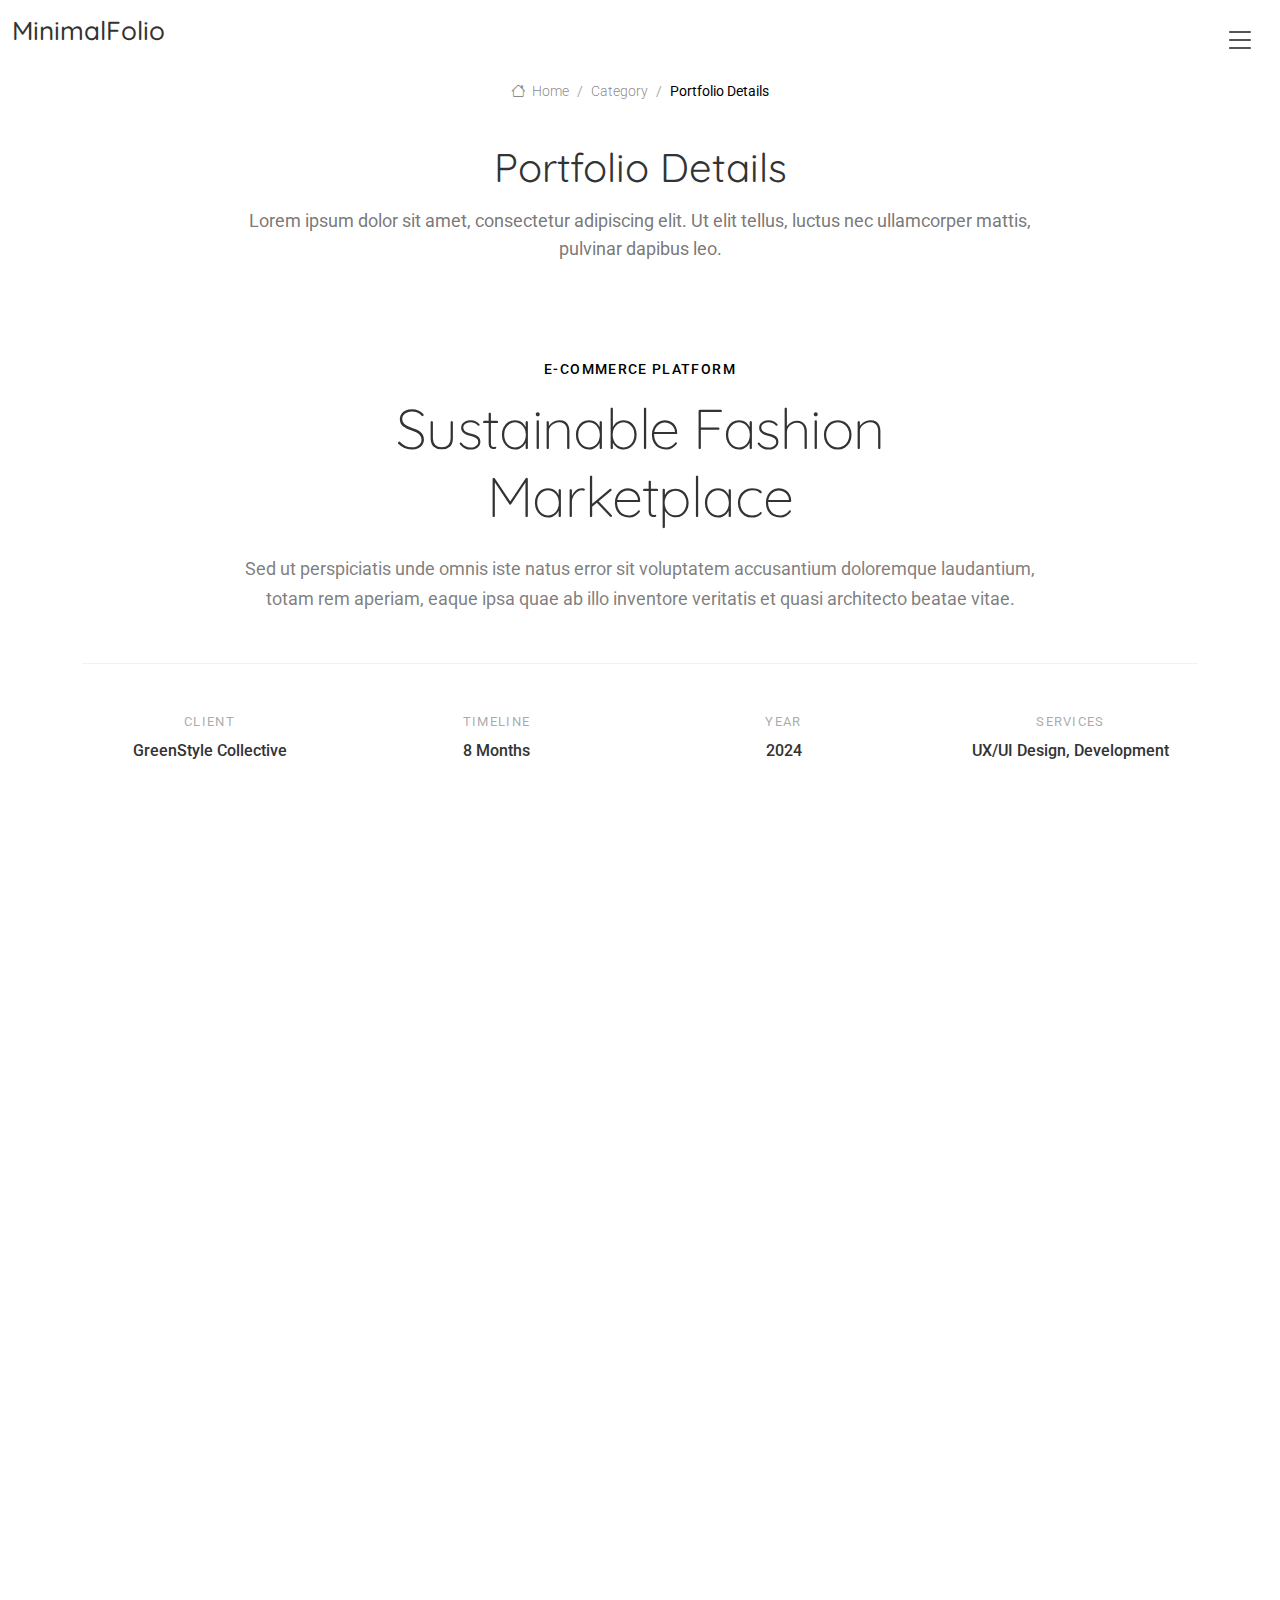
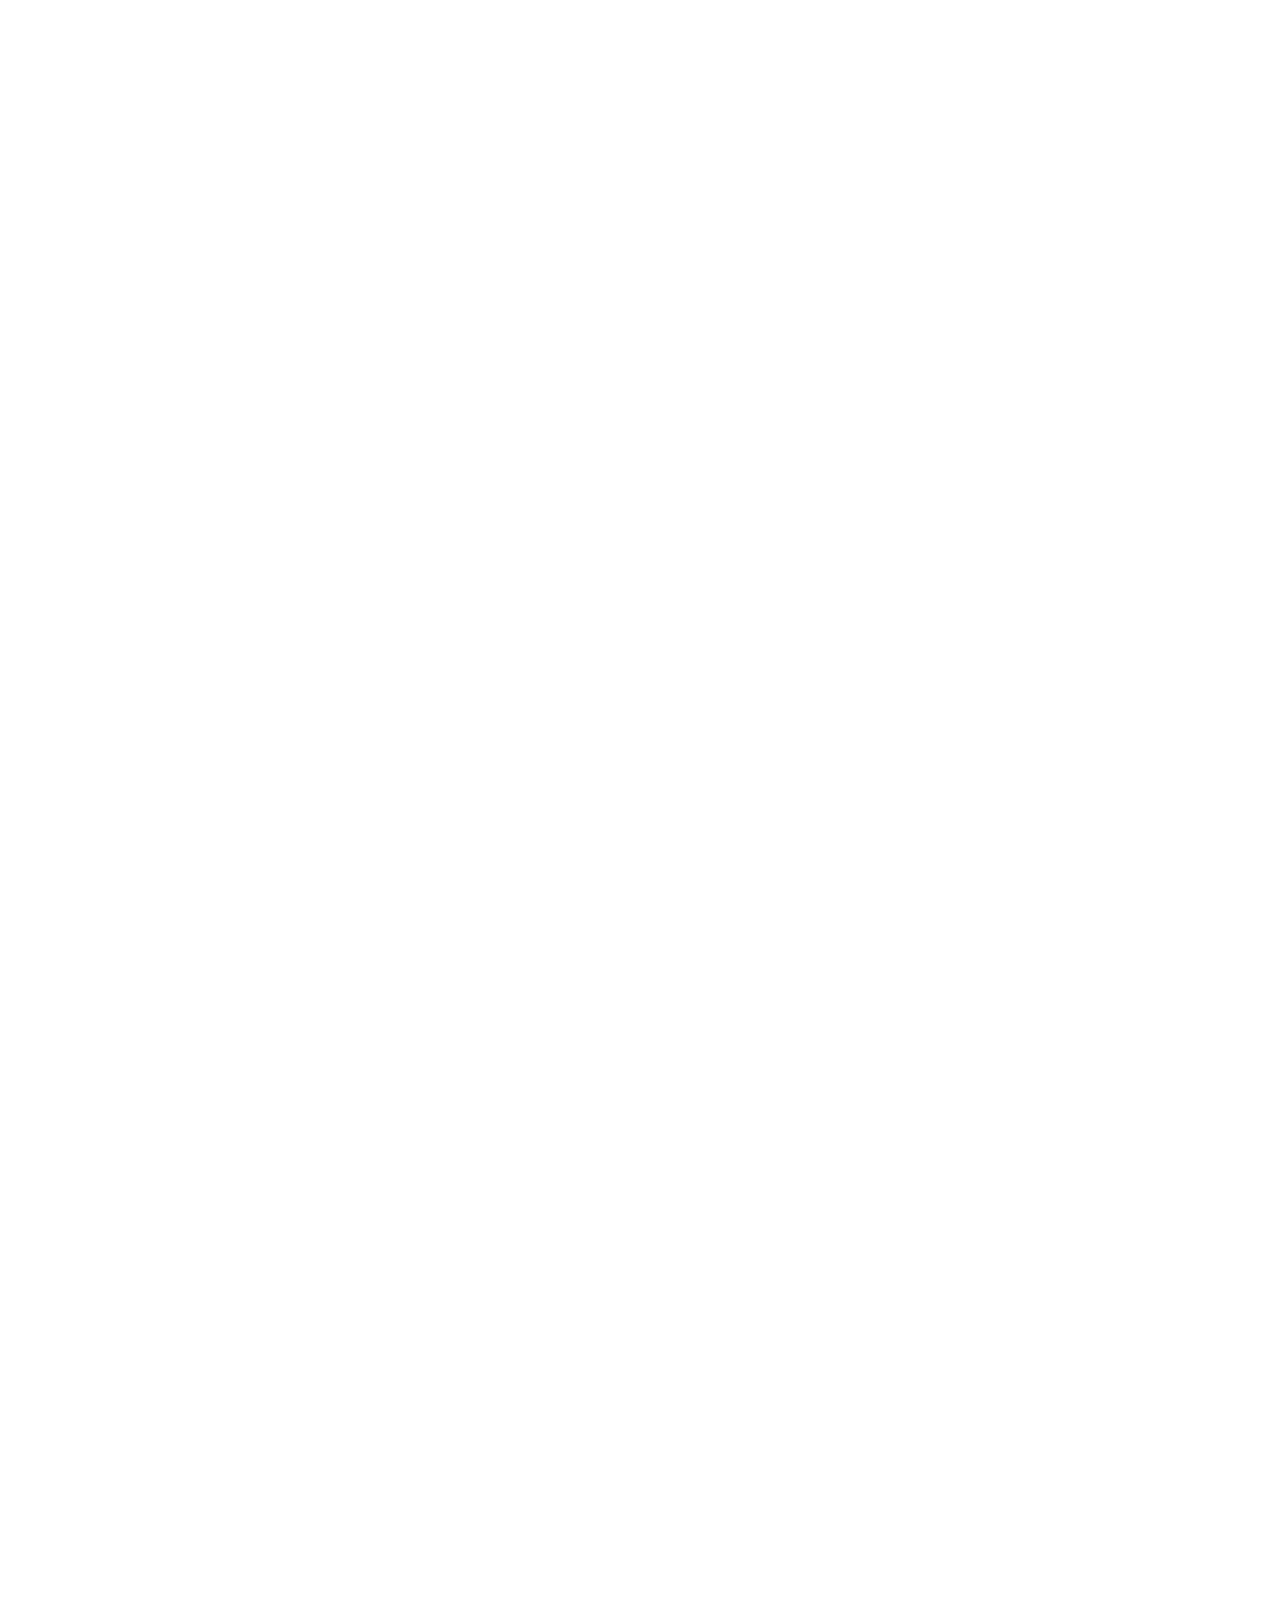
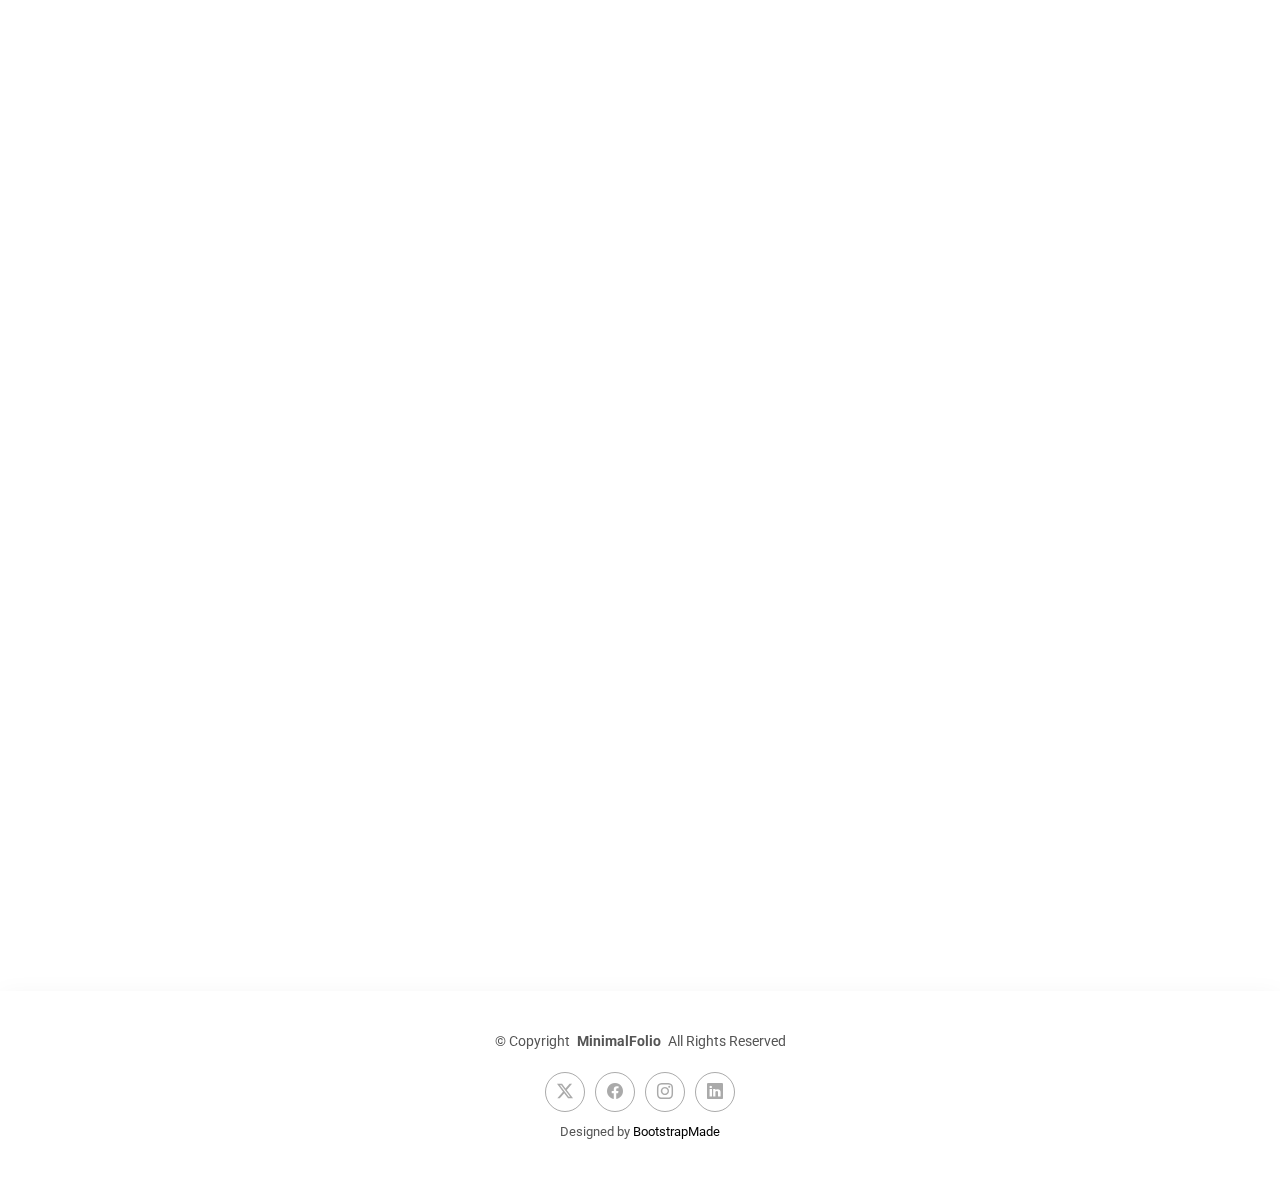
<file: portfolio-details.html>
<!DOCTYPE html>
<html lang="en">

<head>
  <meta charset="utf-8">
  <meta content="width=device-width, initial-scale=1.0" name="viewport">
  <title>Portfolio Details - MinimalFolio Bootstrap Template</title>
  <meta name="description" content="">
  <meta name="keywords" content="">

  <!-- Favicons -->
  <link href="assets/img/favicon.png" rel="icon">
  <link href="assets/img/apple-touch-icon.png" rel="apple-touch-icon">

  <!-- Fonts -->
  <link href="https://fonts.googleapis.com" rel="preconnect">
  <link href="https://fonts.gstatic.com" rel="preconnect" crossorigin>
  <link href="https://fonts.googleapis.com/css2?family=Roboto:ital,wght@0,100;0,300;0,400;0,500;0,700;0,900;1,100;1,300;1,400;1,500;1,700;1,900&family=Raleway:ital,wght@0,100;0,200;0,300;0,400;0,500;0,600;0,700;0,800;0,900;1,100;1,200;1,300;1,400;1,500;1,600;1,700;1,800;1,900&family=Quicksand:wght@300;400;500;600;700&display=swap" rel="stylesheet">

  <!-- Vendor CSS Files -->
  <link href="assets/vendor/bootstrap/css/bootstrap.min.css" rel="stylesheet">
  <link href="assets/vendor/bootstrap-icons/bootstrap-icons.css" rel="stylesheet">
  <link href="assets/vendor/aos/aos.css" rel="stylesheet">
  <link href="assets/vendor/glightbox/css/glightbox.min.css" rel="stylesheet">
  <link href="assets/vendor/swiper/swiper-bundle.min.css" rel="stylesheet">

  <!-- Main CSS File -->
  <link href="assets/css/main.css" rel="stylesheet">

  <!-- =======================================================
  * Template Name: MinimalFolio
  * Template URL: https://bootstrapmade.com/minimalfolio-bootstrap-portfolio-template/
  * Updated: Aug 05 2025 with Bootstrap v5.3.7
  * Author: BootstrapMade.com
  * License: https://bootstrapmade.com/license/
  ======================================================== -->
</head>

<body class="portfolio-details-page">

  <header id="header" class="header d-flex align-items-center position-relative">
    <div class="container-fluid position-relative d-flex align-items-center justify-content-between">

      <a href="index.html" class="logo d-flex align-items-center">
        <!-- Uncomment the line below if you also wish to use an image logo -->
        <!-- <img src="assets/img/logo.webp" alt=""> -->
        <h1 class="sitename">MinimalFolio</h1>
      </a>

      <nav id="navmenu" class="navmenu">
        <ul>
          <li><a href="#hero">Home</a></li>
          <li><a href="#about">About</a></li>
          <li><a href="#resume">Resume</a></li>
          <li><a href="#portfolio">Portfolio</a></li>
          <li><a href="#services">Services</a></li>
          <li class="dropdown"><a href="#"><span>Dropdown</span> <i class="bi bi-chevron-down toggle-dropdown"></i></a>
            <ul>
              <li><a href="#">Dropdown 1</a></li>
              <li class="dropdown"><a href="#"><span>Deep Dropdown</span> <i class="bi bi-chevron-down toggle-dropdown"></i></a>
                <ul>
                  <li><a href="#">Deep Dropdown 1</a></li>
                  <li><a href="#">Deep Dropdown 2</a></li>
                  <li><a href="#">Deep Dropdown 3</a></li>
                  <li><a href="#">Deep Dropdown 4</a></li>
                  <li><a href="#">Deep Dropdown 5</a></li>
                </ul>
              </li>
              <li><a href="#">Dropdown 2</a></li>
              <li><a href="#">Dropdown 3</a></li>
              <li><a href="#">Dropdown 4</a></li>
            </ul>
          </li>
          <li><a href="#contact">Contact</a></li>
        </ul>
        <i class="mobile-nav-toggle d-xl-none bi bi-list"></i>
      </nav>

    </div>
  </header>

  <main class="main">

    <!-- Page Title -->
    <div class="page-title">
      <div class="breadcrumbs">
        <nav aria-label="breadcrumb">
          <ol class="breadcrumb">
            <li class="breadcrumb-item"><a href="#"><i class="bi bi-house"></i> Home</a></li>
            <li class="breadcrumb-item"><a href="#">Category</a></li>
            <li class="breadcrumb-item active current">Portfolio Details</li>
          </ol>
        </nav>
      </div>

      <div class="title-wrapper">
        <h1>Portfolio Details</h1>
        <p>Lorem ipsum dolor sit amet, consectetur adipiscing elit. Ut elit tellus, luctus nec ullamcorper mattis, pulvinar dapibus leo.</p>
      </div>
    </div><!-- End Page Title -->

    <!-- Portfolio Details Section -->
    <section id="portfolio-details" class="portfolio-details section">

      <div class="container" data-aos="fade-up" data-aos-delay="100">

        <div class="project-hero">
          <div class="hero-content" data-aos="fade-up">
            <div class="project-category">E-Commerce Platform</div>
            <h3 class="project-title">Sustainable Fashion Marketplace</h3>
            <p class="project-subtitle">Sed ut perspiciatis unde omnis iste natus error sit voluptatem accusantium doloremque laudantium, totam rem aperiam, eaque ipsa quae ab illo inventore veritatis et quasi architecto beatae vitae.</p>
          </div>

          <div class="project-meta-grid" data-aos="fade-up" data-aos-delay="200">
            <div class="meta-column">
              <div class="meta-label">Client</div>
              <div class="meta-value">GreenStyle Collective</div>
            </div>
            <div class="meta-column">
              <div class="meta-label">Timeline</div>
              <div class="meta-value">8 Months</div>
            </div>
            <div class="meta-column">
              <div class="meta-label">Year</div>
              <div class="meta-value">2024</div>
            </div>
            <div class="meta-column">
              <div class="meta-label">Services</div>
              <div class="meta-value">UX/UI Design, Development</div>
            </div>
          </div>
        </div>

        <div class="visual-showcase" data-aos="zoom-in" data-aos-delay="100">
          <div class="main-visual">
            <div class="portfolio-details-slider swiper init-swiper">
              <script type="application/json" class="swiper-config">
                {
                  "loop": true,
                  "speed": 600,
                  "autoplay": {
                    "delay": 4000
                  },
                  "effect": "creative",
                  "creativeEffect": {
                    "prev": {
                      "shadow": false,
                      "translate": ["-120%", 0, -500]
                    },
                    "next": {
                      "shadow": false,
                      "translate": ["120%", 0, -500]
                    }
                  },
                  "slidesPerView": 1,
                  "navigation": {
                    "nextEl": ".swiper-button-next",
                    "prevEl": ".swiper-button-prev"
                  }
                }
              </script>
              <div class="swiper-wrapper">
                <div class="swiper-slide">
                  <img src="assets/img/portfolio/portfolio-5.webp" alt="Project showcase" class="img-fluid" loading="lazy">
                </div>
                <div class="swiper-slide">
                  <img src="assets/img/portfolio/portfolio-7.webp" alt="Project showcase" class="img-fluid" loading="lazy">
                </div>
                <div class="swiper-slide">
                  <img src="assets/img/portfolio/portfolio-8.webp" alt="Project showcase" class="img-fluid" loading="lazy">
                </div>
              </div>
              <div class="swiper-button-next"></div>
              <div class="swiper-button-prev"></div>
            </div>
          </div>
        </div>

        <div class="content-section">
          <div class="row">
            <div class="col-lg-8 offset-lg-2">
              <div class="project-overview" data-aos="fade-up">
                <h2>Project Overview</h2>
                <p class="overview-text">Nulla facilisi morbi tempus iaculis urna id volutpat lacus laoreet non curabitur gravida. Arcu cursus euismod quis viverra nibh cras pulvinar mattis nunc sed. Consectetur a erat nam at lectus urna duis convallis convallis tellus.</p>

                <div class="challenge-solution">
                  <div class="challenge-block" data-aos="fade-up" data-aos-delay="100">
                    <h3>The Challenge</h3>
                    <p>Mauris augue neque gravida in fermentum et sollicitudin ac orci phasellus. Elementum nisi quis eleifend quam adipiscing vitae proin sagittis nisl. Scelerisque mauris pellentesque pulvinar pellentesque habitant morbi tristique senectus et.</p>
                  </div>

                  <div class="solution-block" data-aos="fade-up" data-aos-delay="200">
                    <h3>Our Approach</h3>
                    <p>Ultrices eros in cursus turpis massa tincidunt dui ut ornare. Diam vulputate ut pharetra sit amet aliquam id diam. Ut sem nulla pharetra diam sit amet nisl suscipit adipiscing.</p>
                  </div>
                </div>
              </div>
            </div>
          </div>
        </div>

        <div class="metrics-showcase" data-aos="fade-up" data-aos-delay="100">
          <div class="row align-items-center">
            <div class="col-lg-6">
              <div class="metrics-content">
                <h3>Impact &amp; Results</h3>
                <p>Consectetur adipiscing elit pellentesque habitant morbi tristique senectus et netus et malesuada fames ac turpis egestas sed tempus.</p>
              </div>
            </div>
            <div class="col-lg-6">
              <div class="metrics-grid">
                <div class="metric-item" data-aos="fade-up" data-aos-delay="200">
                  <div class="metric-number">250%</div>
                  <div class="metric-label">Increase in conversions</div>
                </div>
                <div class="metric-item" data-aos="fade-up" data-aos-delay="250">
                  <div class="metric-number">45k</div>
                  <div class="metric-label">Monthly active users</div>
                </div>
                <div class="metric-item" data-aos="fade-up" data-aos-delay="300">
                  <div class="metric-number">4.9</div>
                  <div class="metric-label">User satisfaction score</div>
                </div>
                <div class="metric-item" data-aos="fade-up" data-aos-delay="350">
                  <div class="metric-number">68%</div>
                  <div class="metric-label">Reduced bounce rate</div>
                </div>
              </div>
            </div>
          </div>
        </div>

        <div class="technology-stack" data-aos="fade-up" data-aos-delay="100">
          <div class="row">
            <div class="col-lg-3">
              <h3>Technology Stack</h3>
            </div>
            <div class="col-lg-9">
              <div class="tech-categories">
                <div class="tech-category" data-aos="fade-up" data-aos-delay="150">
                  <div class="category-title">Frontend</div>
                  <div class="tech-list">
                    <span class="tech-item">React</span>
                    <span class="tech-item">TypeScript</span>
                    <span class="tech-item">Styled Components</span>
                  </div>
                </div>
                <div class="tech-category" data-aos="fade-up" data-aos-delay="200">
                  <div class="category-title">Backend</div>
                  <div class="tech-list">
                    <span class="tech-item">Node.js</span>
                    <span class="tech-item">PostgreSQL</span>
                    <span class="tech-item">GraphQL</span>
                  </div>
                </div>
                <div class="tech-category" data-aos="fade-up" data-aos-delay="250">
                  <div class="category-title">Infrastructure</div>
                  <div class="tech-list">
                    <span class="tech-item">AWS</span>
                    <span class="tech-item">Docker</span>
                    <span class="tech-item">Kubernetes</span>
                  </div>
                </div>
              </div>
            </div>
          </div>
        </div>

        <div class="process-gallery" data-aos="fade-up" data-aos-delay="100">
          <h3>Design Process</h3>
          <div class="gallery-masonry">
            <div class="gallery-item large" data-aos="fade-up" data-aos-delay="150">
              <img src="assets/img/portfolio/portfolio-11.webp" alt="Design process" class="img-fluid glightbox" loading="lazy">
              <div class="gallery-caption">User Research &amp; Personas</div>
            </div>
            <div class="gallery-item" data-aos="fade-up" data-aos-delay="200">
              <img src="assets/img/portfolio/portfolio-12.webp" alt="Design process" class="img-fluid glightbox" loading="lazy">
              <div class="gallery-caption">Wireframes</div>
            </div>
            <div class="gallery-item" data-aos="fade-up" data-aos-delay="250">
              <img src="assets/img/portfolio/portfolio-3.webp" alt="Design process" class="img-fluid glightbox" loading="lazy">
              <div class="gallery-caption">Prototypes</div>
            </div>
            <div class="gallery-item" data-aos="fade-up" data-aos-delay="300">
              <img src="assets/img/portfolio/portfolio-4.webp" alt="Design process" class="img-fluid glightbox" loading="lazy">
              <div class="gallery-caption">Final Design</div>
            </div>
          </div>
        </div>

        <div class="key-features-section" data-aos="fade-up" data-aos-delay="100">
          <div class="row">
            <div class="col-lg-4">
              <div class="features-intro">
                <h3>Key Features</h3>
                <p>Ut enim ad minim veniam quis nostrud exercitation ullamco laboris nisi ut aliquip ex ea commodo consequat.</p>
              </div>
            </div>
            <div class="col-lg-8">
              <div class="features-list">
                <div class="feature-row" data-aos="fade-up" data-aos-delay="150">
                  <div class="feature-icon">
                    <i class="bi bi-search"></i>
                  </div>
                  <div class="feature-content">
                    <h4>Advanced Search Filters</h4>
                    <p>Duis aute irure dolor in reprehenderit in voluptate velit esse cillum dolore eu fugiat nulla pariatur.</p>
                  </div>
                </div>
                <div class="feature-row" data-aos="fade-up" data-aos-delay="200">
                  <div class="feature-icon">
                    <i class="bi bi-heart"></i>
                  </div>
                  <div class="feature-content">
                    <h4>Sustainability Scoring</h4>
                    <p>Excepteur sint occaecat cupidatat non proident sunt in culpa qui officia deserunt mollit anim.</p>
                  </div>
                </div>
                <div class="feature-row" data-aos="fade-up" data-aos-delay="250">
                  <div class="feature-icon">
                    <i class="bi bi-people"></i>
                  </div>
                  <div class="feature-content">
                    <h4>Community Reviews</h4>
                    <p>Sed ut perspiciatis unde omnis iste natus error sit voluptatem accusantium doloremque laudantium.</p>
                  </div>
                </div>
              </div>
            </div>
          </div>
        </div>

        <div class="project-footer" data-aos="fade-up" data-aos-delay="200">
          <div class="footer-navigation">
            <a href="#" class="nav-link prev-project">
              <span class="nav-direction">Previous</span>
              <span class="nav-title">Digital Banking App</span>
            </a>
            <a href="#" class="nav-link all-projects">
              <i class="bi bi-grid-3x3-gap"></i>
              <span>All Projects</span>
            </a>
            <a href="#" class="nav-link next-project">
              <span class="nav-direction">Next</span>
              <span class="nav-title">Healthcare Dashboard</span>
            </a>
          </div>
        </div>

      </div>

    </section><!-- /Portfolio Details Section -->

  </main>

  <footer id="footer" class="footer">

    <div class="container">
      <div class="copyright text-center ">
        <p>© <span>Copyright</span> <strong class="px-1 sitename">MinimalFolio</strong> <span>All Rights Reserved</span></p>
      </div>
      <div class="social-links d-flex justify-content-center">
        <a href=""><i class="bi bi-twitter-x"></i></a>
        <a href=""><i class="bi bi-facebook"></i></a>
        <a href=""><i class="bi bi-instagram"></i></a>
        <a href=""><i class="bi bi-linkedin"></i></a>
      </div>
      <div class="credits">
        <!-- All the links in the footer should remain intact. -->
        <!-- You can delete the links only if you've purchased the pro version. -->
        <!-- Licensing information: https://bootstrapmade.com/license/ -->
        <!-- Purchase the pro version with working PHP/AJAX contact form: [buy-url] -->
        Designed by <a href="https://bootstrapmade.com/">BootstrapMade</a>
      </div>
    </div>

  </footer>

  <!-- Scroll Top -->
  <a href="#" id="scroll-top" class="scroll-top d-flex align-items-center justify-content-center"><i class="bi bi-arrow-up-short"></i></a>

  <!-- Preloader -->
  <div id="preloader">
    <div></div>
    <div></div>
    <div></div>
    <div></div>
  </div>

  <!-- Vendor JS Files -->
  <script src="assets/vendor/bootstrap/js/bootstrap.bundle.min.js"></script>
  <script src="assets/vendor/php-email-form/validate.js"></script>
  <script src="assets/vendor/aos/aos.js"></script>
  <script src="assets/vendor/typed.js/typed.umd.js"></script>
  <script src="assets/vendor/waypoints/noframework.waypoints.js"></script>
  <script src="assets/vendor/imagesloaded/imagesloaded.pkgd.min.js"></script>
  <script src="assets/vendor/isotope-layout/isotope.pkgd.min.js"></script>
  <script src="assets/vendor/glightbox/js/glightbox.min.js"></script>
  <script src="assets/vendor/swiper/swiper-bundle.min.js"></script>

  <!-- Main JS File -->
  <script src="assets/js/main.js"></script>

</body>

</html>
</file>
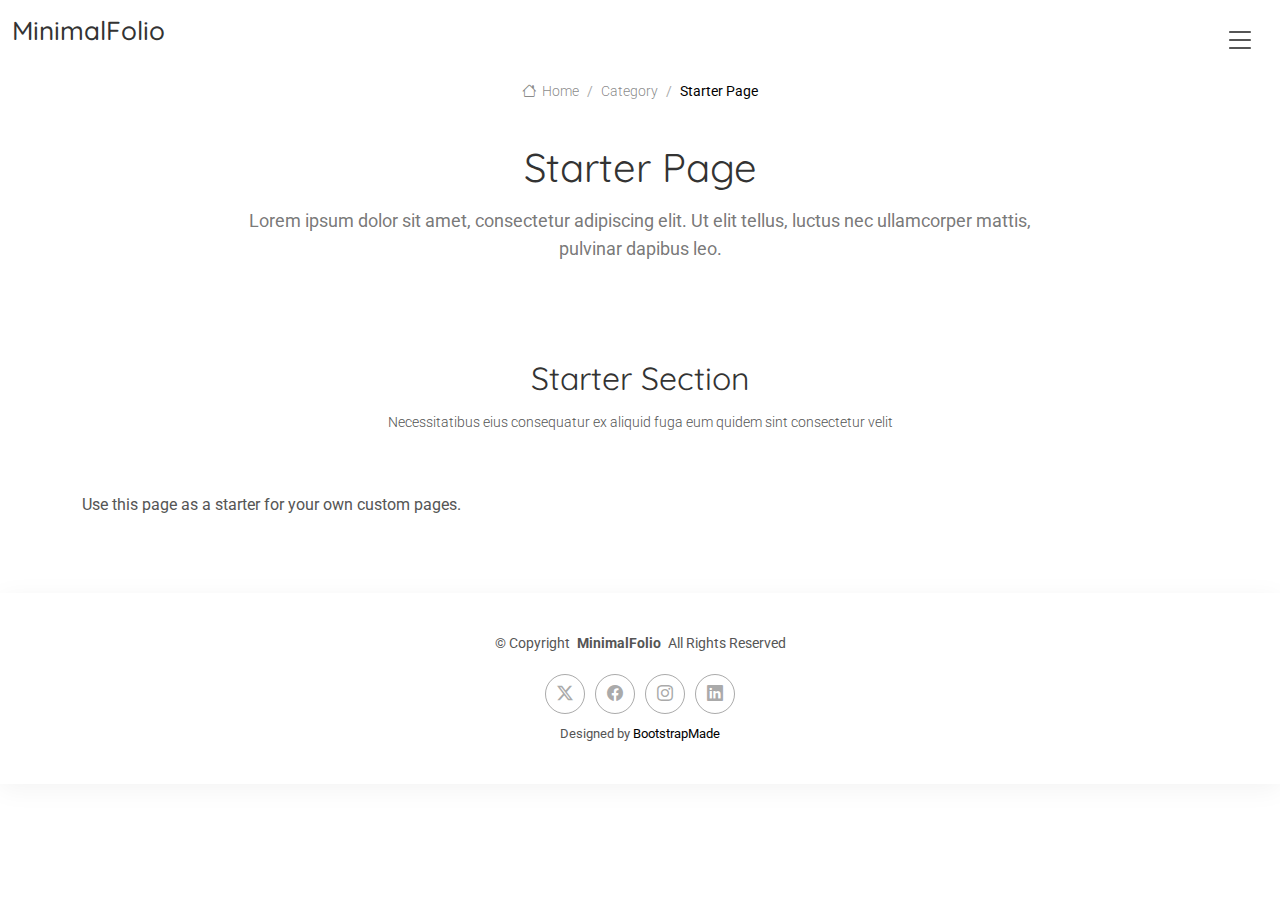
<file: starter-page.html>
<!DOCTYPE html>
<html lang="en">

<head>
  <meta charset="utf-8">
  <meta content="width=device-width, initial-scale=1.0" name="viewport">
  <title>Starter Page - MinimalFolio Bootstrap Template</title>
  <meta name="description" content="">
  <meta name="keywords" content="">

  <!-- Favicons -->
  <link href="assets/img/favicon.png" rel="icon">
  <link href="assets/img/apple-touch-icon.png" rel="apple-touch-icon">

  <!-- Fonts -->
  <link href="https://fonts.googleapis.com" rel="preconnect">
  <link href="https://fonts.gstatic.com" rel="preconnect" crossorigin>
  <link href="https://fonts.googleapis.com/css2?family=Roboto:ital,wght@0,100;0,300;0,400;0,500;0,700;0,900;1,100;1,300;1,400;1,500;1,700;1,900&family=Raleway:ital,wght@0,100;0,200;0,300;0,400;0,500;0,600;0,700;0,800;0,900;1,100;1,200;1,300;1,400;1,500;1,600;1,700;1,800;1,900&family=Quicksand:wght@300;400;500;600;700&display=swap" rel="stylesheet">

  <!-- Vendor CSS Files -->
  <link href="assets/vendor/bootstrap/css/bootstrap.min.css" rel="stylesheet">
  <link href="assets/vendor/bootstrap-icons/bootstrap-icons.css" rel="stylesheet">
  <link href="assets/vendor/aos/aos.css" rel="stylesheet">
  <link href="assets/vendor/glightbox/css/glightbox.min.css" rel="stylesheet">
  <link href="assets/vendor/swiper/swiper-bundle.min.css" rel="stylesheet">

  <!-- Main CSS File -->
  <link href="assets/css/main.css" rel="stylesheet">

  <!-- =======================================================
  * Template Name: MinimalFolio
  * Template URL: https://bootstrapmade.com/minimalfolio-bootstrap-portfolio-template/
  * Updated: Aug 05 2025 with Bootstrap v5.3.7
  * Author: BootstrapMade.com
  * License: https://bootstrapmade.com/license/
  ======================================================== -->
</head>

<body class="starter-page-page">

  <header id="header" class="header d-flex align-items-center position-relative">
    <div class="container-fluid position-relative d-flex align-items-center justify-content-between">

      <a href="index.html" class="logo d-flex align-items-center">
        <!-- Uncomment the line below if you also wish to use an image logo -->
        <!-- <img src="assets/img/logo.webp" alt=""> -->
        <h1 class="sitename">MinimalFolio</h1>
      </a>

      <nav id="navmenu" class="navmenu">
        <ul>
          <li><a href="#hero">Home</a></li>
          <li><a href="#about">About</a></li>
          <li><a href="#resume">Resume</a></li>
          <li><a href="#portfolio">Portfolio</a></li>
          <li><a href="#services">Services</a></li>
          <li class="dropdown"><a href="#"><span>Dropdown</span> <i class="bi bi-chevron-down toggle-dropdown"></i></a>
            <ul>
              <li><a href="#">Dropdown 1</a></li>
              <li class="dropdown"><a href="#"><span>Deep Dropdown</span> <i class="bi bi-chevron-down toggle-dropdown"></i></a>
                <ul>
                  <li><a href="#">Deep Dropdown 1</a></li>
                  <li><a href="#">Deep Dropdown 2</a></li>
                  <li><a href="#">Deep Dropdown 3</a></li>
                  <li><a href="#">Deep Dropdown 4</a></li>
                  <li><a href="#">Deep Dropdown 5</a></li>
                </ul>
              </li>
              <li><a href="#">Dropdown 2</a></li>
              <li><a href="#">Dropdown 3</a></li>
              <li><a href="#">Dropdown 4</a></li>
            </ul>
          </li>
          <li><a href="#contact">Contact</a></li>
        </ul>
        <i class="mobile-nav-toggle d-xl-none bi bi-list"></i>
      </nav>

    </div>
  </header>

  <main class="main">

    <!-- Page Title -->
    <div class="page-title">
      <div class="breadcrumbs">
        <nav aria-label="breadcrumb">
          <ol class="breadcrumb">
            <li class="breadcrumb-item"><a href="#"><i class="bi bi-house"></i> Home</a></li>
            <li class="breadcrumb-item"><a href="#">Category</a></li>
            <li class="breadcrumb-item active current">Starter Page</li>
          </ol>
        </nav>
      </div>

      <div class="title-wrapper">
        <h1>Starter Page</h1>
        <p>Lorem ipsum dolor sit amet, consectetur adipiscing elit. Ut elit tellus, luctus nec ullamcorper mattis, pulvinar dapibus leo.</p>
      </div>
    </div><!-- End Page Title -->

    <!-- Starter Section Section -->
    <section id="starter-section" class="starter-section section">

      <!-- Section Title -->
      <div class="container section-title" data-aos="fade-up">
        <h2>Starter Section</h2>
        <p>Necessitatibus eius consequatur ex aliquid fuga eum quidem sint consectetur velit</p>
      </div><!-- End Section Title -->

      <div class="container" data-aos="fade-up">
        <p>Use this page as a starter for your own custom pages.</p>
      </div>

    </section><!-- /Starter Section Section -->

  </main>

  <footer id="footer" class="footer">

    <div class="container">
      <div class="copyright text-center ">
        <p>© <span>Copyright</span> <strong class="px-1 sitename">MinimalFolio</strong> <span>All Rights Reserved</span></p>
      </div>
      <div class="social-links d-flex justify-content-center">
        <a href=""><i class="bi bi-twitter-x"></i></a>
        <a href=""><i class="bi bi-facebook"></i></a>
        <a href=""><i class="bi bi-instagram"></i></a>
        <a href=""><i class="bi bi-linkedin"></i></a>
      </div>
      <div class="credits">
        <!-- All the links in the footer should remain intact. -->
        <!-- You can delete the links only if you've purchased the pro version. -->
        <!-- Licensing information: https://bootstrapmade.com/license/ -->
        <!-- Purchase the pro version with working PHP/AJAX contact form: [buy-url] -->
        Designed by <a href="https://bootstrapmade.com/">BootstrapMade</a>
      </div>
    </div>

  </footer>

  <!-- Scroll Top -->
  <a href="#" id="scroll-top" class="scroll-top d-flex align-items-center justify-content-center"><i class="bi bi-arrow-up-short"></i></a>

  <!-- Preloader -->
  <div id="preloader">
    <div></div>
    <div></div>
    <div></div>
    <div></div>
  </div>

  <!-- Vendor JS Files -->
  <script src="assets/vendor/bootstrap/js/bootstrap.bundle.min.js"></script>
  <script src="assets/vendor/php-email-form/validate.js"></script>
  <script src="assets/vendor/aos/aos.js"></script>
  <script src="assets/vendor/typed.js/typed.umd.js"></script>
  <script src="assets/vendor/waypoints/noframework.waypoints.js"></script>
  <script src="assets/vendor/imagesloaded/imagesloaded.pkgd.min.js"></script>
  <script src="assets/vendor/isotope-layout/isotope.pkgd.min.js"></script>
  <script src="assets/vendor/glightbox/js/glightbox.min.js"></script>
  <script src="assets/vendor/swiper/swiper-bundle.min.js"></script>

  <!-- Main JS File -->
  <script src="assets/js/main.js"></script>

</body>

</html>
</file>
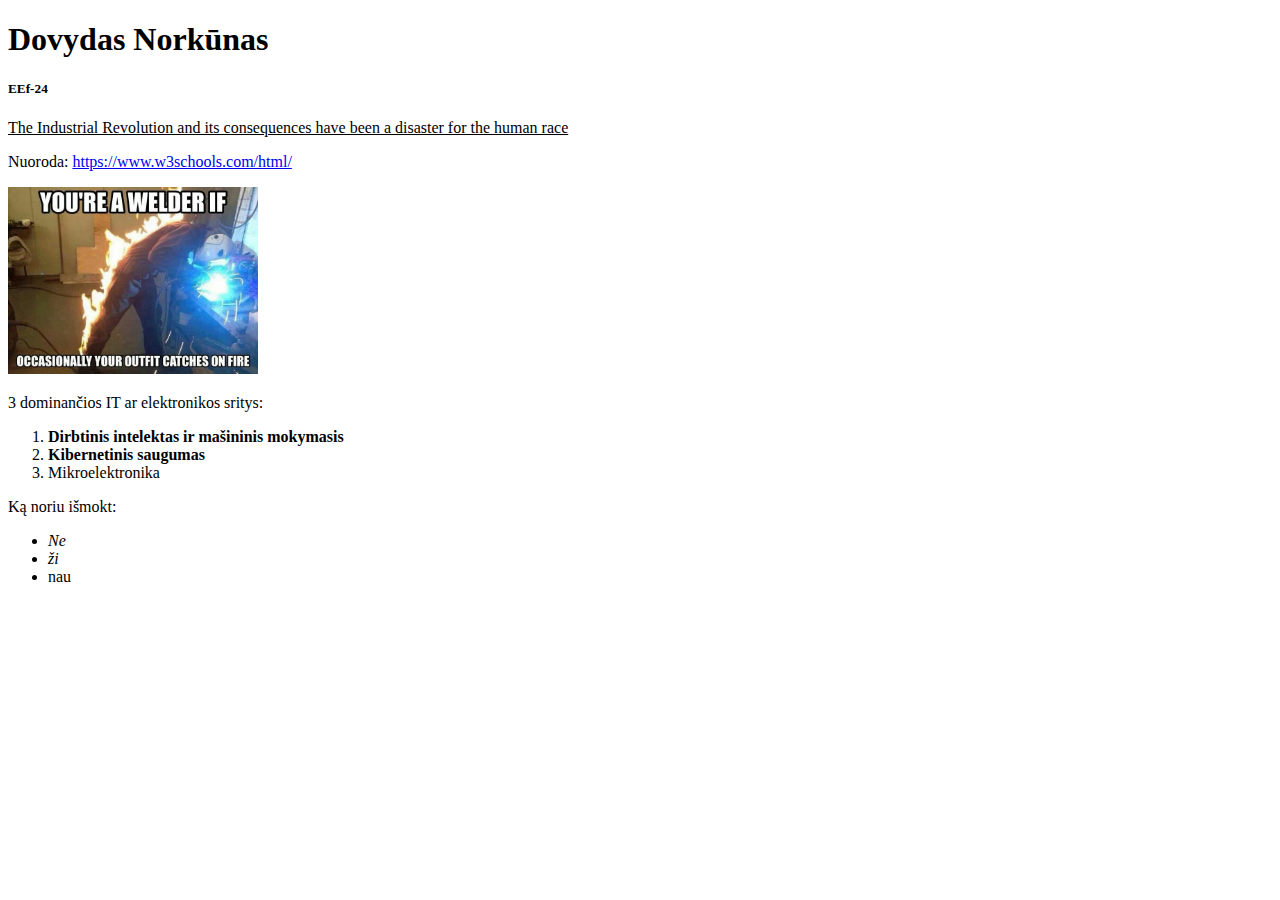
<file: LD7/index_7.html>
<!-- Dovydas Norkūnas EEf-24 -->
<!DOCTYPE html>
<html lang="en">
<head>
    <meta charset="UTF-8">
    <meta name="viewport" content="width=device-width, initial-scale=1.0">
    <title>Pirmas puslapis!</title>
</head>
<body>
        <!--a-->
    <h1>Dovydas Norkūnas</h1>
    <h5>EEf-24</h5>
        <!--f-->
    <div class="content-container">
            <!--b-->
        <p><u>The Industrial Revolution and its consequences have been a disaster for the human race</u></p>
            <!--c-->
        <p>Nuoroda: <a href="https://www.w3schools.com/html/" target="_blank">https://www.w3schools.com/html/</a></p>
            <!--d-->
        <img src="foto/welder.jpg" alt="Svarke" width="250">
    </div>
        <!--e-->
    <p>3 dominančios IT ar elektronikos sritys:</p>
    <ol>
        <li><strong>Dirbtinis intelektas ir mašininis mokymasis</strong></li>
        <li><b>Kibernetinis saugumas</b></li>
        <li>Mikroelektronika</li>
    </ol>
    <p>Ką noriu išmokt:</p>
    <ul>
        <li><em>Ne</em></li>
        <li><i>ži</i></li>
        <li>nau</li>
    </ul>

</body>
</html>

<!--
<!DOCTYPE html> - nurodo HTML dokumento tipą ir versiją
<html> - pagrindinė dokumento šaknis, apgaubia visą turinį
<head> - meta informacijos sekcija (pavadinimas, kodavimas, stiliai)
<meta> - meta duomenys (kodavimas, peržiūros langas, aprašymai)
<title> - puslapio pavadinimas naršyklės skirtuke
<body> - pagrindinis turinys, matomas vartotojui
<div> - universalus konteineris elementų grupuoti

<strong> - semantinis elementas, reiškiantis SVARBŲ turinį (prasmė + paryškinimas) naudojamas ekrano skaitytuvams, SEO, prideda semantinę reikšmę
<b> - vizualinis elementas, tik PARYŠKINIMAS be semantinės reikšmės nesuteikia jokios papildomos prasmės turiniui

<em> - semantinis elementas, reiškiantis EMPHASIS (pabrėžimą, intonaciją) prideda semantinę reikšmę, pakeičia sakinio prasmę
<i> - vizualinis elementas, tik ITALIC išvaizda be semantinės reikšmės naudojama techniniams terminai, kitos kalbos žodžiams

<u> - gali būti sumaišytas su nuoroda.
-->
</file>
<file: assets/css/main.css>
/**
* Template Name: MinimalFolio
* Template URL: https://bootstrapmade.com/minimalfolio-bootstrap-portfolio-template/
* Updated: Aug 05 2025 with Bootstrap v5.3.7
* Author: BootstrapMade.com
* License: https://bootstrapmade.com/license/
*/

/*--------------------------------------------------------------
# Font & Color Variables
# Help: https://bootstrapmade.com/color-system/
--------------------------------------------------------------*/
/* Fonts */
:root {
  --default-font: "Roboto",  system-ui, -apple-system, "Segoe UI", Roboto, "Helvetica Neue", Arial, "Noto Sans", "Liberation Sans", sans-serif, "Apple Color Emoji", "Segoe UI Emoji", "Segoe UI Symbol", "Noto Color Emoji";
  --heading-font: "Quicksand",  sans-serif;
  --nav-font: "Raleway",  sans-serif;
}

/* Global Colors - The following color variables are used throughout the website. Updating them here will change the color scheme of the entire website */
:root { 
  --background-color: #ffffff; /* Background color for the entire website, including individual sections */
  --default-color: #555555; /* Default color used for the majority of the text content across the entire website */
  --heading-color: #333333; /* Color for headings, subheadings and title throughout the website */
  --accent-color: #000000; /* Accent color that represents your brand on the website. It's used for buttons, links, and other elements that need to stand out */
  --surface-color: #ffffff; /* The surface color is used as a background of boxed elements within sections, such as cards, icon boxes, or other elements that require a visual separation from the global background. */
  --contrast-color: #ffffff; /* Contrast color for text, ensuring readability against backgrounds of accent, heading, or default colors. */
}

/* Nav Menu Colors - The following color variables are used specifically for the navigation menu. They are separate from the global colors to allow for more customization options */
:root {
  --nav-color: #555555;  /* The default color of the main navmenu links */
  --nav-hover-color: #000000; /* Applied to main navmenu links when they are hovered over or active */
  --nav-mobile-background-color: #fafafa; /* Used as the background color for mobile navigation menu */
  --nav-dropdown-background-color: #ffffff; /* Used as the background color for dropdown items that appear when hovering over primary navigation items */
  --nav-dropdown-color: #8f8f8f; /* Used for navigation links of the dropdown items in the navigation menu. */
  --nav-dropdown-hover-color: #000000; /* Similar to --nav-hover-color, this color is applied to dropdown navigation links when they are hovered over. */
}

/* Color Presets - These classes override global colors when applied to any section or element, providing reuse of the sam color scheme. */

.light-background {
  --background-color: #fafafa;
  --surface-color: #ffffff;
}

.dark-background {
  --background-color: #060606;
  --default-color: #ffffff;
  --heading-color: #ffffff;
  --surface-color: #252525;
  --contrast-color: #ffffff;
}

/* Smooth scroll */
:root {
  scroll-behavior: smooth;
}

/*--------------------------------------------------------------
# General Styling & Shared Classes
--------------------------------------------------------------*/
body {
  color: var(--default-color);
  background-color: var(--background-color);
  font-family: var(--default-font);
}

a {
  color: var(--accent-color);
  text-decoration: none;
  transition: 0.3s;
}

a:hover {
  color: color-mix(in srgb, var(--accent-color), transparent 25%);
  text-decoration: none;
}

h1,
h2,
h3,
h4,
h5,
h6 {
  color: var(--heading-color);
  font-family: var(--heading-font);
}

/* PHP Email Form Messages
------------------------------*/
.php-email-form .error-message {
  display: none;
  background: #df1529;
  color: #ffffff;
  text-align: left;
  padding: 15px;
  margin-bottom: 24px;
  font-weight: 600;
}

.php-email-form .sent-message {
  display: none;
  color: #ffffff;
  background: #059652;
  text-align: center;
  padding: 15px;
  margin-bottom: 24px;
  font-weight: 600;
}

.php-email-form .loading {
  display: none;
  background: var(--surface-color);
  text-align: center;
  padding: 15px;
  margin-bottom: 24px;
}

.php-email-form .loading:before {
  content: "";
  display: inline-block;
  border-radius: 50%;
  width: 24px;
  height: 24px;
  margin: 0 10px -6px 0;
  border: 3px solid var(--accent-color);
  border-top-color: var(--surface-color);
  animation: php-email-form-loading 1s linear infinite;
}

@keyframes php-email-form-loading {
  0% {
    transform: rotate(0deg);
  }

  100% {
    transform: rotate(360deg);
  }
}

/*--------------------------------------------------------------
# Global Header
--------------------------------------------------------------*/
.header {
  --background-color: rgba(255, 255, 255, 0);
  color: var(--default-color);
  background-color: var(--background-color);
  padding: 15px 0;
  transition: all 0.5s;
  z-index: 997;
}

.header .logo {
  line-height: 1;
}

.header .logo img {
  max-height: 32px;
  margin-right: 8px;
}

.header .logo h1 {
  font-size: 26px;
  margin: 0;
  font-weight: 500;
  color: var(--heading-color);
}

/*--------------------------------------------------------------
# Navigation Menu
--------------------------------------------------------------*/
/* Navmenu */
.mobile-nav-toggle {
  background-color: var(--background-color);
  padding: 4px;
  color: var(--nav-color);
  position: fixed;
  top: 20px;
  right: 20px;
  font-size: 32px;
  line-height: 0;
  cursor: pointer;
  display: block !important;
  z-index: 998;
  transition: 0.3s;
}

.mobile-nav-toggle:hover {
  color: var(--nav-hover-color);
}

.navmenu {
  position: fixed;
  top: 0;
  bottom: 0;
  right: -300px;
  z-index: 997;
  transition: 0.3s;
  width: 300px;
  overflow: hidden;
}

.navmenu ul {
  display: block;
  list-style: none;
  padding: 10px 0;
  margin: 0;
  overflow-y: auto;
  transition: 0.3s;
  z-index: 998;
}

.navmenu a,
.navmenu a:focus {
  color: var(--nav-dropdown-color);
  padding: 10px 20px;
  font-family: var(--nav-font);
  font-size: 15px;
  font-weight: 400;
  display: flex;
  align-items: center;
  justify-content: space-between;
  white-space: nowrap;
  transition: 0.3s;
}

.navmenu a i,
.navmenu a:focus i {
  font-size: 12px;
  line-height: 0;
  margin-left: 5px;
  width: 30px;
  height: 30px;
  display: flex;
  align-items: center;
  justify-content: center;
  border-radius: 50%;
  transition: 0.3s;
  background-color: color-mix(in srgb, var(--accent-color), transparent 90%);
}

.navmenu a i:hover,
.navmenu a:focus i:hover {
  background-color: var(--accent-color);
  color: var(--contrast-color);
}

.navmenu a:hover,
.navmenu .active,
.navmenu .active:focus {
  color: var(--nav-dropdown-hover-color);
}

.navmenu .active i,
.navmenu .active:focus i {
  background-color: var(--accent-color);
  color: var(--contrast-color);
  transform: rotate(180deg);
}

.navmenu .dropdown ul {
  position: static;
  display: none;
  z-index: 99;
  padding: 10px 0;
  margin: 10px 20px;
  box-shadow: none;
  transition: all 0.5s ease-in-out;
}

.navmenu .dropdown>.dropdown-active {
  display: block;
  background-color: var(--nav-dropdown-background-color);
  border: 1px solid color-mix(in srgb, var(--nav-dropdown-color), transparent 90%);
}

.mobile-nav-active {
  overflow: hidden;
}

.mobile-nav-active .mobile-nav-toggle {
  right: 310px;
  font-size: 36px;
}

.mobile-nav-active .navmenu {
  position: fixed;
  overflow: hidden;
  top: 0;
  bottom: 0;
  right: 0;
  background-color: var(--nav-mobile-background-color);
  transition: 0.3s;
}

/*--------------------------------------------------------------
# Global Footer
--------------------------------------------------------------*/
.footer {
  color: var(--default-color);
  background-color: var(--background-color);
  font-size: 14px;
  padding: 40px 0;
  position: relative;
  box-shadow: 0 5px 25px rgba(0, 0, 0, 0.05);
}

.footer .copyright p {
  margin-bottom: 0;
}

.footer .social-links {
  margin-top: 20px;
}

.footer .social-links a {
  display: flex;
  align-items: center;
  justify-content: center;
  width: 40px;
  height: 40px;
  border-radius: 50%;
  border: 1px solid color-mix(in srgb, var(--default-color), transparent 50%);
  font-size: 16px;
  color: color-mix(in srgb, var(--default-color), transparent 50%);
  margin: 0 5px;
  transition: 0.3s;
}

.footer .social-links a:hover {
  color: var(--accent-color);
  border-color: var(--accent-color);
}

.footer .credits {
  margin-top: 10px;
  font-size: 13px;
  text-align: center;
}

/*--------------------------------------------------------------
# Preloader
--------------------------------------------------------------*/
#preloader {
  position: fixed;
  inset: 0;
  z-index: 9999;
  overflow: hidden;
  background-color: var(--background-color);
  transition: all 0.6s ease-out;
  width: 100%;
  height: 100vh;
  display: flex;
  align-items: center;
  justify-content: center;
}

#preloader div {
  width: 13px;
  height: 13px;
  background-color: var(--accent-color);
  border-radius: 50%;
  animation-timing-function: cubic-bezier(0, 1, 1, 0);
  position: absolute;
  left: 50%;
}

#preloader div:nth-child(1) {
  left: calc(50% + 8px);
  animation: animate-preloader-1 0.6s infinite;
}

#preloader div:nth-child(2) {
  left: calc(50% + 8px);
  animation: animate-preloader-2 0.6s infinite;
}

#preloader div:nth-child(3) {
  left: calc(50% + 32px);
  animation: animate-preloader-2 0.6s infinite;
}

#preloader div:nth-child(4) {
  left: calc(50% + 56px);
  animation: animate-preloader-3 0.6s infinite;
}

@keyframes animate-preloader-1 {
  0% {
    transform: scale(0);
  }

  100% {
    transform: scale(1);
  }
}

@keyframes animate-preloader-3 {
  0% {
    transform: scale(1);
  }

  100% {
    transform: scale(0);
  }
}

@keyframes animate-preloader-2 {
  0% {
    transform: translate(0, 0);
  }

  100% {
    transform: translate(24px, 0);
  }
}

/*--------------------------------------------------------------
# Scroll Top Button
--------------------------------------------------------------*/
.scroll-top {
  position: fixed;
  visibility: hidden;
  opacity: 0;
  right: 15px;
  bottom: 15px;
  z-index: 99999;
  background-color: var(--accent-color);
  width: 40px;
  height: 40px;
  border-radius: 4px;
  transition: all 0.4s;
}

.scroll-top i {
  font-size: 24px;
  color: var(--contrast-color);
  line-height: 0;
}

.scroll-top:hover {
  background-color: color-mix(in srgb, var(--accent-color), transparent 20%);
  color: var(--contrast-color);
}

.scroll-top.active {
  visibility: visible;
  opacity: 1;
}

/*--------------------------------------------------------------
# Disable aos animation delay on mobile devices
--------------------------------------------------------------*/
@media screen and (max-width: 768px) {
  [data-aos-delay] {
    transition-delay: 0 !important;
  }
}

/*--------------------------------------------------------------
# Global Page Titles & Breadcrumbs
--------------------------------------------------------------*/
.page-title {
  text-align: center;
  padding: 20px 0;
}

.page-title .breadcrumbs {
  margin-bottom: 1.5rem;
}

.page-title .breadcrumbs .breadcrumb {
  justify-content: center;
  margin: 0;
  padding: 0;
  background: none;
}

.page-title .breadcrumbs .breadcrumb .breadcrumb-item {
  font-size: 0.9rem;
  color: color-mix(in srgb, var(--default-color), transparent 30%);
}

.page-title .breadcrumbs .breadcrumb .breadcrumb-item.active {
  color: var(--accent-color);
}

.page-title .breadcrumbs .breadcrumb .breadcrumb-item a {
  color: inherit;
  text-decoration: none;
  transition: color 0.3s ease;
  font-weight: 300;
}

.page-title .breadcrumbs .breadcrumb .breadcrumb-item a:hover {
  color: var(--accent-color);
}

.page-title .breadcrumbs .breadcrumb .breadcrumb-item a i {
  font-size: 0.9rem;
  margin-right: 0.2rem;
}

.page-title .breadcrumbs .breadcrumb .breadcrumb-item+.breadcrumb-item::before {
  color: color-mix(in srgb, var(--default-color), transparent 50%);
}

.page-title .title-wrapper {
  max-width: 800px;
  margin: 0 auto;
  padding: 1rem 0;
}

.page-title .title-wrapper h1 {
  font-size: 2.5rem;
  margin-bottom: 1rem;
  font-weight: 400;
  color: var(--heading-color);
}

.page-title .title-wrapper p {
  font-size: 1.1rem;
  color: color-mix(in srgb, var(--default-color), transparent 20%);
  margin: 0;
  line-height: 1.6;
}

@media (max-width: 768px) {
  .page-title .title-wrapper h1 {
    font-size: 2rem;
  }

  .page-title .title-wrapper p {
    font-size: 1rem;
  }
}

@media (max-width: 576px) {
  .page-title .title-wrapper h1 {
    font-size: 1.75rem;
  }
}

/*--------------------------------------------------------------
# Global Sections
--------------------------------------------------------------*/
section,
.section {
  color: var(--default-color);
  background-color: var(--background-color);
  padding: 60px 0;
  overflow: clip;
}

/*--------------------------------------------------------------
# Global Section Titles
--------------------------------------------------------------*/
.section-title {
  text-align: center;
  padding-bottom: 60px;
  position: relative;
}

.section-title h2 {
  font-size: 32px;
  font-weight: 400;
  margin-bottom: 15px;
}

.section-title p {
  margin-bottom: 0;
  font-size: 14px;
  font-weight: 300;
}

/*--------------------------------------------------------------
# Hero Section
--------------------------------------------------------------*/
.hero {
  padding-top: 60px;
  min-height: 100vh;
  display: flex;
  align-items: center;
  padding-bottom: 120px;
  /* Typographic system for hero */
  /* CTAs */
  /* Meta row */
  /* Portrait block */
  /* Gentle section visual calm */
  /* Spacing rhythm */
  /* Subtle parallax simulation for large screens */
  /* Responsive refinements */
}

.hero .intro .eyebrow .dot {
  width: 8px;
  height: 8px;
  border-radius: 50%;
  background: var(--accent-color);
  flex: 0 0 auto;
}

.hero .intro .eyebrow .text {
  font-family: var(--nav-font);
  font-size: 14px;
  letter-spacing: 0.12em;
  text-transform: uppercase;
  color: color-mix(in srgb, var(--default-color), transparent 30%);
}

.hero .intro .display-heading {
  font-family: var(--heading-font);
  font-weight: 300;
  font-size: clamp(36px, 5vw, 56px);
  line-height: 1.15;
  letter-spacing: -0.02em;
  margin-bottom: 10px;
}

.hero .intro .lead {
  font-size: 18px;
  line-height: 1.8;
  color: color-mix(in srgb, var(--default-color), transparent 10%);
  max-width: 58ch;
}

.hero .btn-ghost {
  --_border: color-mix(in srgb, var(--default-color), transparent 80%);
  --_hover: color-mix(in srgb, var(--accent-color), transparent 85%);
  border: 1px solid var(--_border);
  color: var(--default-color);
  background-color: var(--surface-color);
  padding: 10px 18px;
  border-radius: 8px;
  transition: all 0.3s ease-in-out;
}

.hero .btn-ghost:hover,
.hero .btn-ghost:focus {
  border-color: var(--accent-color);
  color: var(--accent-color);
  box-shadow: 0 6px 20px color-mix(in srgb, var(--accent-color), transparent 90%);
  outline: none;
}

.hero .btn-ghost:active {
  transform: translateY(1px);
}

.hero .link-underline {
  position: relative;
  color: var(--accent-color);
  font-weight: 400;
  padding-bottom: 2px;
  transition: color 0.3s ease-in-out;
}

.hero .link-underline:after {
  content: "";
  position: absolute;
  left: 0;
  bottom: -2px;
  width: 100%;
  height: 1px;
  background: color-mix(in srgb, var(--accent-color), transparent 40%);
  transform: scaleX(0.6);
  transform-origin: left;
  transition: transform 0.3s ease-in-out, background 0.3s ease-in-out;
}

.hero .link-underline:hover,
.hero .link-underline:focus {
  color: color-mix(in srgb, var(--accent-color), transparent 10%);
  outline: none;
  border-radius: 4px;
}

.hero .link-underline:hover:after,
.hero .link-underline:focus:after {
  transform: scaleX(1);
  background: var(--accent-color);
}

.hero .meta .meta-item {
  color: color-mix(in srgb, var(--default-color), transparent 20%);
}

.hero .meta .meta-item i {
  color: var(--accent-color);
}

.hero .portrait-wrap .portrait-img {
  width: 100%;
  height: auto;
  border-radius: 10px;
  display: block;
  box-shadow: 0 20px 60px color-mix(in srgb, var(--default-color), transparent 90%);
  transform: translateZ(0);
  transition: transform 0.4s ease-in-out, box-shadow 0.4s ease-in-out;
}

.hero .portrait-wrap:hover .portrait-img {
  transform: scale(1.015);
  box-shadow: 0 28px 80px color-mix(in srgb, var(--accent-color), transparent 90%);
}

.hero .portrait-wrap .badge.note {
  position: absolute;
  right: 12px;
  bottom: 12px;
  display: inline-flex;
  align-items: center;
  gap: 8px;
  padding: 8px 12px;
  border-radius: 999px;
  background: color-mix(in srgb, var(--accent-color), var(--surface-color) 85%);
  color: var(--default-color);
  font-size: 13px;
  backdrop-filter: blur(6px);
  box-shadow: 0 10px 30px color-mix(in srgb, var(--accent-color), transparent 88%);
}

.hero .portrait-wrap .badge.note i {
  color: var(--accent-color);
}

section .hero {
  background: var(--background-color);
}

.hero .cta-group {
  gap: 16px;
}

@media (min-width: 992px) {
  .hero .portrait-wrap {
    will-change: transform;
  }
}

@media (max-width: 992px) {
  .hero .intro .lead {
    font-size: 17px;
  }

  .hero .portrait-wrap .badge.note {
    transform: scale(0.95);
  }
}

@media (max-width: 576px) {
  .hero .intro .display-heading {
    font-size: 34px;
  }

  .hero .cta-group {
    flex-direction: column;
    align-items: flex-start;
  }
}

/*--------------------------------------------------------------
# About Section
--------------------------------------------------------------*/
.about {
  /* Layout rhythm */
  --maxw: 1200px;
  --space-1: 16px;
  --space-2: 24px;
  --space-3: 40px;
  --space-4: 64px;
  --radius-s: 6px;
  --shadow-soft: 0 10px 30px color-mix(in srgb, var(--default-color), transparent 92%);
}

.about .container {
  max-width: var(--maxw);
}

.about .intro-wrap {
  margin-bottom: var(--space-4);
}

.about .intro-content .eyebrow {
  display: inline-block;
  letter-spacing: 0.12em;
  text-transform: uppercase;
  font-size: 12px;
  color: color-mix(in srgb, var(--default-color), transparent 40%);
  margin-bottom: var(--space-1);
}

.about .intro-content .headline {
  font-family: var(--heading-font);
  font-weight: 300;
  line-height: 1.2;
  font-size: clamp(28px, 4vw, 44px);
  margin: 0 0 var(--space-2) 0;
}

.about .intro-content .lead {
  font-size: 18px;
  line-height: 1.8;
  color: color-mix(in srgb, var(--default-color), transparent 10%);
  margin-bottom: var(--space-2);
}

.about .intro-content p {
  line-height: 1.8;
  margin-bottom: var(--space-2);
  color: color-mix(in srgb, var(--default-color), transparent 5%);
}

.about .intro-content .cta-group {
  display: flex;
  gap: var(--space-2);
  align-items: center;
  margin-top: var(--space-2);
}

.about .intro-content .cta-group .btn-ghost {
  display: inline-flex;
  align-items: center;
  gap: 8px;
  padding: 12px 18px;
  border-radius: var(--radius-s);
  color: var(--accent-color);
  background: color-mix(in srgb, var(--accent-color), transparent 92%);
  border: 1px solid color-mix(in srgb, var(--accent-color), transparent 70%);
  transition: 0.3s ease-in-out;
}

.about .intro-content .cta-group .btn-ghost:hover,
.about .intro-content .cta-group .btn-ghost:focus {
  color: var(--contrast-color);
  background: var(--accent-color);
  border-color: var(--accent-color);
  outline: none;
  box-shadow: 0 0 0 3px color-mix(in srgb, var(--accent-color), transparent 70%);
}

.about .intro-content .cta-group .link-underline {
  display: inline-flex;
  align-items: center;
  gap: 8px;
  position: relative;
  color: var(--accent-color);
  padding-bottom: 4px;
  transition: 0.3s ease-in-out;
}

.about .intro-content .cta-group .link-underline::after {
  content: "";
  position: absolute;
  left: 0;
  right: 0;
  bottom: 0;
  height: 1px;
  background: color-mix(in srgb, var(--accent-color), transparent 40%);
  transform: scaleX(0.4);
  transform-origin: left;
  transition: 0.3s ease-in-out;
}

.about .intro-content .cta-group .link-underline:hover,
.about .intro-content .cta-group .link-underline:focus {
  color: color-mix(in srgb, var(--accent-color), transparent 10%);
  outline: none;
}

.about .intro-content .cta-group .link-underline:hover::after,
.about .intro-content .cta-group .link-underline:focus::after {
  transform: scaleX(1);
}

.about .profile-figure {
  margin: 0;
}

.about .profile-figure .profile-photo {
  width: 88%;
  max-width: 440px;
  border-radius: 18px;
  box-shadow: var(--shadow-soft);
  transform: translateY(0);
  transition: transform 0.3s ease-in-out;
}

.about .profile-figure .profile-caption {
  margin-top: var(--space-2);
  display: flex;
  align-items: center;
  gap: var(--space-2);
}

.about .profile-figure .profile-caption .signature {
  max-width: 160px;
  filter: grayscale(100%);
  opacity: 0.85;
}

.about .profile-figure .profile-caption .meta {
  font-size: 14px;
  color: color-mix(in srgb, var(--default-color), transparent 20%);
}

.about .profile-figure .profile-caption .meta .funfact {
  font-size: 13px;
  margin-top: 4px;
  color: color-mix(in srgb, var(--default-color), transparent 35%);
}

.about .profile-figure:hover .profile-photo {
  transform: translateY(-4px);
}

.about .skills-wrap {
  margin-top: var(--space-4);
  margin-bottom: var(--space-4);
}

.about .skills-wrap .skill-item {
  padding: var(--space-2);
  border-radius: var(--radius-s);
  transition: 0.3s ease-in-out;
  background: color-mix(in srgb, var(--surface-color), var(--accent-color) 2%);
  border: 1px solid color-mix(in srgb, var(--default-color), transparent 88%);
  height: 100%;
}

.about .skills-wrap .skill-item i {
  font-size: 24px;
  color: var(--accent-color);
  margin-bottom: var(--space-1);
  display: inline-block;
}

.about .skills-wrap .skill-item h3 {
  font-size: 16px;
  margin-bottom: 6px;
  font-weight: 500;
}

.about .skills-wrap .skill-item p {
  margin: 0;
  font-size: 14px;
  color: color-mix(in srgb, var(--default-color), transparent 25%);
}

.about .skills-wrap .skill-item:hover {
  transform: translateY(-3px);
  border-color: color-mix(in srgb, var(--accent-color), transparent 60%);
  box-shadow: var(--shadow-soft);
}

.about .journey-wrap {
  margin-bottom: var(--space-4);
}

.about .journey-wrap .timeline-item {
  position: relative;
  padding-left: 26px;
}

.about .journey-wrap .timeline-item time {
  display: inline-block;
  font-size: 12px;
  letter-spacing: 0.08em;
  text-transform: uppercase;
  color: color-mix(in srgb, var(--default-color), transparent 45%);
  margin-bottom: 6px;
}

.about .journey-wrap .timeline-item h4 {
  font-size: 18px;
  font-weight: 400;
  margin: 0 0 6px;
}

.about .journey-wrap .timeline-item p {
  font-size: 14px;
  color: color-mix(in srgb, var(--default-color), transparent 25%);
  margin: 0;
}

.about .journey-wrap .timeline-item .dot {
  position: absolute;
  left: 0;
  top: 4px;
  width: 10px;
  height: 10px;
  border-radius: 50%;
  background: var(--accent-color);
  box-shadow: 0 0 0 6px color-mix(in srgb, var(--accent-color), transparent 80%);
}

.about .personal-quote {
  margin: var(--space-3) 0 var(--space-4);
  padding: var(--space-2) 0;
  text-align: center;
}

.about .personal-quote p {
  font-family: var(--heading-font);
  font-weight: 300;
  font-size: clamp(20px, 3vw, 28px);
  line-height: 1.5;
  color: color-mix(in srgb, var(--default-color), transparent 5%);
  margin: 0 auto;
  max-width: 800px;
}

.about .facts-wrap .fact-pill {
  display: flex;
  align-items: center;
  justify-content: center;
  gap: 10px;
  padding: 10px 14px;
  border-radius: 999px;
  border: 1px solid color-mix(in srgb, var(--default-color), transparent 85%);
  background: var(--surface-color);
  color: color-mix(in srgb, var(--default-color), transparent 10%);
  transition: 0.3s ease-in-out;
}

.about .facts-wrap .fact-pill i {
  color: var(--accent-color);
}

.about .facts-wrap .fact-pill span {
  font-size: 14px;
}

.about .facts-wrap .fact-pill:hover {
  transform: translateY(-2px);
  border-color: color-mix(in srgb, var(--accent-color), transparent 60%);
  box-shadow: var(--shadow-soft);
}

.about .facts-wrap .fact-pill:focus-within {
  box-shadow: 0 0 0 3px color-mix(in srgb, var(--accent-color), transparent 70%);
}

@media (max-width: 992px) {
  .about .profile-figure {
    text-align: center !important;
  }

  .about .profile-figure .profile-photo {
    width: 72%;
  }

  .about .intro-content .cta-group {
    flex-wrap: wrap;
  }
}

@media (max-width: 576px) {
  .about .profile-figure .profile-photo {
    width: 100%;
  }

  .about .skills-wrap {
    margin-top: var(--space-3);
  }
}

/*--------------------------------------------------------------
# Skills Section
--------------------------------------------------------------*/
.skills {
  padding-top: 60px;
  padding-bottom: 60px;
  /* Design tokens for this section */
  --radius: 8px;
  --muted: color-mix(in srgb, var(--default-color), transparent 65%);
  --soft-border: color-mix(in srgb, var(--default-color), transparent 85%);
  --soft-shadow: 0 8px 24px color-mix(in srgb, var(--default-color), transparent 94%);
  --accent-soft: color-mix(in srgb, var(--accent-color), var(--background-color) 85%);
  /* Focus styles for accessibility */
  /* Subtle divider behavior via spacing rhythm */
  /* Swiper compatibility snippet (kept global for any future slider inside) */
  /* Responsive tweaks */
}

.skills .skill-block {
  padding: 22px 6px 6px 6px;
  border-radius: var(--radius);
  transition: transform 0.3s ease-in-out, box-shadow 0.3s ease-in-out;
  position: relative;
}

.skills .skill-block:hover {
  transform: translateY(-2px);
}

.skills .skill-block header .skill-title {
  font-size: 18px;
  font-weight: 400;
  margin: 0;
}

.skills .skill-block header .skill-badge {
  font-size: 12px;
  padding: 4px 10px;
  border-radius: 999px;
  color: var(--accent-color);
  background: color-mix(in srgb, var(--accent-color), transparent 92%);
  border: 1px solid color-mix(in srgb, var(--accent-color), transparent 80%);
}

.skills .skill-block .skill-desc {
  color: var(--muted);
  font-size: 15px;
  line-height: 1.8;
  margin-bottom: 14px;
}

.skills .skill-block .progress.slim {
  height: 6px;
  background-color: color-mix(in srgb, var(--default-color), transparent 90%);
  border-radius: 999px;
  overflow: hidden;
}

.skills .skill-block .progress.slim .progress-bar {
  width: 0%;
  background: linear-gradient(90deg, var(--accent-color), color-mix(in srgb, var(--accent-color), transparent 20%));
  transition: width 0.6s ease-in-out;
}

.skills .soft-card {
  background: var(--surface-color);
  border: 1px solid var(--soft-border);
  box-shadow: var(--soft-shadow);
}

.skills .soft-card .mini-head {
  font-weight: 400;
  letter-spacing: 0.3px;
  font-size: 16px;
  color: var(--heading-color);
  margin-bottom: 10px;
}

.skills .soft-card .tool-list li {
  padding: 8px 0;
  border-bottom: 1px dashed color-mix(in srgb, var(--default-color), transparent 88%);
}

.skills .soft-card .tool-list li:last-child {
  border-bottom: 0;
}

.skills .soft-card .tool-list li i {
  color: var(--accent-color);
  font-size: 18px;
  line-height: 1;
}

.skills .soft-card .tool-list li span {
  color: var(--default-color);
}

.skills .note {
  color: var(--muted);
  font-size: 16px;
  line-height: 1.8;
}

.skills a:focus-visible,
.skills button:focus-visible,
.skills .skill-block:focus-visible,
.skills .soft-card:focus-visible {
  outline: 2px solid var(--accent-color);
  outline-offset: 3px;
  border-radius: calc(var(--radius) - 2px);
}

.skills .alt-grid {
  margin-top: 60px;
}

.skills .swiper-wrapper {
  height: auto !important;
}

@media (max-width: 992px) {
  .skills .intro-wrap .headline {
    font-size: clamp(26px, 4.2vw, 36px);
  }
}

@media (max-width: 768px) {
  .skills .soft-card {
    padding: 24px !important;
  }

  .skills .skill-block {
    padding-top: 18px;
  }
}

/*--------------------------------------------------------------
# Resume Section
--------------------------------------------------------------*/
.resume .resume-navigation {
  gap: 4rem;
  margin-bottom: 5rem;
  padding: 2rem 0;
  border-bottom: 1px solid color-mix(in srgb, var(--default-color), transparent 90%);
  border: none;
}

@media (max-width: 992px) {
  .resume .resume-navigation {
    padding: 0;
  }
}

.resume .resume-navigation .nav-item .nav-link {
  background: none;
  border: none;
  display: flex;
  align-items: center;
  gap: 1rem;
  cursor: pointer;
  padding: 1rem 1.5rem;
  border-radius: 0;
  transition: all 0.3s ease;
  position: relative;
  color: var(--default-color);
}

.resume .resume-navigation .nav-item .nav-link .nav-number {
  font-size: 0.875rem;
  font-weight: 300;
  color: color-mix(in srgb, var(--default-color), transparent 50%);
  transition: color 0.3s ease;
}

.resume .resume-navigation .nav-item .nav-link .nav-label {
  font-size: 1rem;
  font-weight: 400;
  color: var(--default-color);
  transition: color 0.3s ease;
}

.resume .resume-navigation .nav-item .nav-link::after {
  content: "";
  position: absolute;
  bottom: -2rem;
  left: 50%;
  transform: translateX(-50%) scaleX(0);
  width: 100%;
  height: 2px;
  background: var(--accent-color);
  transition: transform 0.3s ease;
}

.resume .resume-navigation .nav-item .nav-link:hover,
.resume .resume-navigation .nav-item .nav-link.active {
  background: none;
  border: none;
  box-shadow: none;
}

.resume .resume-navigation .nav-item .nav-link:hover .nav-number,
.resume .resume-navigation .nav-item .nav-link.active .nav-number {
  color: var(--accent-color);
}

.resume .resume-navigation .nav-item .nav-link:hover .nav-label,
.resume .resume-navigation .nav-item .nav-link.active .nav-label {
  color: var(--accent-color);
}

.resume .resume-navigation .nav-item .nav-link:hover::after,
.resume .resume-navigation .nav-item .nav-link.active::after {
  transform: translateX(-50%) scaleX(1);
}

.resume .resume-navigation .nav-item .nav-link:focus {
  outline: none;
  box-shadow: none;
}

@media (max-width: 992px) {
  .resume .resume-navigation .nav-item .nav-link::after {
    display: none;
  }
}

.resume .resume-content .tab-pane {
  min-height: 400px;
}

.resume .resume-content .section-intro {
  text-align: center;
  max-width: 600px;
  margin: 0 auto 4rem;
}

.resume .resume-content .section-intro h2 {
  font-size: 2.25rem;
  font-weight: 300;
  margin-bottom: 1.5rem;
  letter-spacing: -0.02em;
}

.resume .resume-content .section-intro p {
  font-size: 1.125rem;
  line-height: 1.7;
  color: color-mix(in srgb, var(--default-color), transparent 30%);
  font-weight: 300;
}

.resume .experience-grid {
  max-width: 800px;
  margin: 0 auto;
}

.resume .experience-grid .experience-item {
  padding: 2.5rem 0;
  border-bottom: 1px solid color-mix(in srgb, var(--default-color), transparent 92%);
}

.resume .experience-grid .experience-item:last-child {
  border-bottom: none;
}

.resume .experience-grid .experience-item .item-header {
  display: flex;
  justify-content: space-between;
  align-items: flex-start;
  margin-bottom: 1.5rem;
}

.resume .experience-grid .experience-item .item-header .position-info h3 {
  font-size: 1.375rem;
  font-weight: 400;
  margin-bottom: 0.5rem;
  line-height: 1.3;
}

.resume .experience-grid .experience-item .item-header .position-info .company {
  font-size: 1rem;
  color: var(--accent-color);
  font-weight: 400;
}

.resume .experience-grid .experience-item .item-header .period {
  font-size: 0.9rem;
  color: color-mix(in srgb, var(--default-color), transparent 40%);
  font-weight: 300;
  white-space: nowrap;
  margin-left: 2rem;
}

.resume .experience-grid .experience-item .item-content p {
  font-size: 1rem;
  line-height: 1.7;
  color: color-mix(in srgb, var(--default-color), transparent 25%);
  margin: 0;
  font-weight: 300;
}

.resume .education-list {
  max-width: 700px;
  margin: 0 auto;
}

.resume .education-list .education-entry {
  display: flex;
  gap: 3rem;
  padding: 2rem 0;
  border-bottom: 1px solid color-mix(in srgb, var(--default-color), transparent 92%);
}

.resume .education-list .education-entry:last-child {
  border-bottom: none;
}

.resume .education-list .education-entry .degree-year {
  flex-shrink: 0;
  font-size: 1.125rem;
  font-weight: 400;
  color: var(--accent-color);
  width: 80px;
}

.resume .education-list .education-entry .degree-details {
  flex: 1;
}

.resume .education-list .education-entry .degree-details h3 {
  font-size: 1.25rem;
  font-weight: 400;
  margin-bottom: 0.5rem;
  line-height: 1.3;
}

.resume .education-list .education-entry .degree-details .institution {
  font-size: 1rem;
  color: color-mix(in srgb, var(--default-color), transparent 30%);
  margin-bottom: 1rem;
  font-weight: 300;
}

.resume .education-list .education-entry .degree-details p {
  font-size: 0.95rem;
  line-height: 1.6;
  color: color-mix(in srgb, var(--default-color), transparent 35%);
  margin: 0;
  font-weight: 300;
}

.resume .skills-categories {
  max-width: 800px;
  margin: 0 auto;
}

.resume .skills-categories .skill-category {
  margin-bottom: 3rem;
}

.resume .skills-categories .skill-category:last-child {
  margin-bottom: 0;
}

.resume .skills-categories .skill-category h3 {
  font-size: 1.25rem;
  font-weight: 400;
  margin-bottom: 1.5rem;
  text-align: center;
}

.resume .skills-categories .skill-category .skill-tags {
  display: flex;
  flex-wrap: wrap;
  gap: 1rem;
  justify-content: center;
}

.resume .skills-categories .skill-category .skill-tags .skill-tag {
  background: var(--surface-color);
  border: 1px solid color-mix(in srgb, var(--default-color), transparent 85%);
  padding: 0.75rem 1.5rem;
  font-size: 0.9rem;
  font-weight: 300;
  color: var(--default-color);
  border-radius: 0;
  transition: all 0.3s ease;
}

.resume .skills-categories .skill-category .skill-tags .skill-tag:hover {
  border-color: var(--accent-color);
  color: var(--accent-color);
}

@media (max-width: 992px) {
  .resume .resume-navigation {
    gap: 2rem;
    margin-bottom: 3rem;
  }

  .resume .resume-navigation .nav-item .nav-link {
    padding: 0.75rem 1rem;
  }

  .resume .resume-navigation .nav-item .nav-link .nav-label {
    font-size: 0.9rem;
  }

  .resume .section-intro {
    margin-bottom: 3rem;
  }

  .resume .section-intro h2 {
    font-size: 1.875rem;
  }

  .resume .section-intro p {
    font-size: 1rem;
  }

  .resume .experience-grid .experience-item .item-header {
    flex-direction: column;
    gap: 1rem;
  }

  .resume .experience-grid .experience-item .item-header .period {
    margin-left: 0;
  }

  .resume .education-list .education-entry {
    gap: 2rem;
  }

  .resume .education-list .education-entry .degree-year {
    width: 60px;
  }
}

@media (max-width: 768px) {
  .resume .resume-navigation {
    flex-direction: column;
    gap: 1rem;
    align-items: center;
  }

  .resume .resume-navigation .nav-item {
    width: 100%;
  }

  .resume .resume-navigation .nav-item .nav-link {
    justify-content: center;
    width: 100%;
  }

  .resume .education-list .education-entry {
    flex-direction: column;
    gap: 0.5rem;
  }

  .resume .skills-categories .skill-category .skill-tags {
    gap: 0.75rem;
  }

  .resume .skills-categories .skill-category .skill-tags .skill-tag {
    padding: 0.6rem 1.2rem;
    font-size: 0.85rem;
  }
}

@media (max-width: 576px) {
  .resume .section-intro h2 {
    font-size: 1.625rem;
  }

  .resume .experience-grid .experience-item {
    padding: 2rem 0;
  }

  .resume .experience-grid .experience-item .item-header .position-info h3 {
    font-size: 1.25rem;
  }

  .resume .skills-categories .skill-category .skill-tags .skill-tag {
    padding: 0.5rem 1rem;
    font-size: 0.8rem;
  }

  .resume .resume-navigation .nav-item .nav-link {
    padding: 0.5rem 1rem;
    gap: 0.5rem;
  }

  .resume .resume-navigation .nav-item .nav-link .nav-number {
    font-size: 0.75rem;
  }

  .resume .resume-navigation .nav-item .nav-link .nav-label {
    font-size: 0.85rem;
  }
}

/*--------------------------------------------------------------
# Portfolio Section
--------------------------------------------------------------*/
.portfolio .portfolio-filters-wrapper {
  text-align: center;
  margin-bottom: 80px;
}

.portfolio .portfolio-filters {
  display: inline-flex;
  align-items: center;
  gap: 40px;
  padding: 0;
  margin: 0;
  list-style: none;
  position: relative;
}

.portfolio .portfolio-filters::after {
  content: "";
  position: absolute;
  bottom: -8px;
  left: 0;
  width: 100%;
  height: 1px;
  background: color-mix(in srgb, var(--default-color), transparent 90%);
}

.portfolio .portfolio-filters li {
  position: relative;
  cursor: pointer;
  padding: 12px 0;
  font-size: 15px;
  font-weight: 400;
  color: color-mix(in srgb, var(--default-color), transparent 30%);
  transition: all 0.4s ease-out;
  letter-spacing: 0.5px;
}

.portfolio .portfolio-filters li::after {
  content: "";
  position: absolute;
  bottom: -8px;
  left: 50%;
  width: 0;
  height: 2px;
  background: var(--accent-color);
  transition: all 0.4s ease-out;
  transform: translateX(-50%);
}

.portfolio .portfolio-filters li:hover {
  color: var(--default-color);
}

.portfolio .portfolio-filters li.filter-active {
  color: var(--default-color);
}

.portfolio .portfolio-filters li.filter-active::after {
  width: 100%;
}

@media (max-width: 768px) {
  .portfolio .portfolio-filters {
    flex-wrap: wrap;
    gap: 20px;
    justify-content: center;
  }
}

.portfolio .portfolio-card {
  background: var(--surface-color);
  transition: all 0.4s ease-out;
  overflow: hidden;
}

.portfolio .portfolio-card:hover {
  transform: translateY(-8px);
}

.portfolio .portfolio-card:hover .image-container img {
  transform: scale(1.05);
}

.portfolio .portfolio-card:hover .overlay {
  opacity: 1;
  visibility: visible;
}

.portfolio .portfolio-card:hover .content h3 {
  color: var(--accent-color);
}

.portfolio .image-container {
  position: relative;
  overflow: hidden;
  aspect-ratio: 4/3;
  border-radius: 8px;
}

.portfolio .image-container img {
  width: 100%;
  height: 100%;
  object-fit: cover;
  transition: transform 0.6s ease-out;
}

.portfolio .image-container .overlay {
  position: absolute;
  top: 0;
  left: 0;
  right: 0;
  bottom: 0;
  background: color-mix(in srgb, var(--accent-color), transparent 50%);
  display: flex;
  align-items: center;
  justify-content: center;
  opacity: 0;
  visibility: hidden;
  transition: all 0.4s ease-out;
  backdrop-filter: blur(2px);
}

.portfolio .image-container .overlay-content {
  display: flex;
  gap: 20px;
  transform: translateY(20px);
  transition: transform 0.4s ease-out 0.1s;
}

.portfolio-card:hover .portfolio .image-container .overlay-content {
  transform: translateY(0);
}

.portfolio .image-container .overlay-content a {
  width: 50px;
  height: 50px;
  background: var(--surface-color);
  color: var(--heading-color);
  display: flex;
  align-items: center;
  justify-content: center;
  border-radius: 50%;
  transition: all 0.3s ease;
  font-size: 18px;
}

.portfolio .image-container .overlay-content a:hover {
  background: var(--accent-color);
  color: var(--contrast-color);
  transform: scale(1.1);
}

.portfolio .content {
  padding: 30px 0;
  text-align: center;
}

.portfolio .content h3 {
  font-size: 20px;
  font-weight: 400;
  margin-bottom: 8px;
  transition: color 0.3s ease;
  letter-spacing: 0.5px;
}

.portfolio .content p {
  color: color-mix(in srgb, var(--default-color), transparent 40%);
  font-size: 14px;
  line-height: 1.6;
  margin: 0;
  letter-spacing: 0.3px;
}

@media (min-width: 992px) {
  .portfolio .portfolio-grid {
    grid-template-columns: repeat(3, 1fr);
  }
}

@media (min-width: 1200px) {
  .portfolio .portfolio-grid {
    grid-template-columns: repeat(4, 1fr);
    gap: 50px;
  }
}

/*--------------------------------------------------------------
# Testimonials Section
--------------------------------------------------------------*/
.testimonials p {
  line-height: 1.7;
  color: var(--default-color);
}

.testimonials .testimonial {
  max-width: 500px;
  text-align: center;
  margin-bottom: 30px;
}

.testimonials .testimonial .name {
  font-size: 18px;
  color: var(--heading-color);
}

.testimonials .testimonial .img-wrap img {
  margin: 0 auto;
  width: 70px;
  height: 70px;
  border-radius: 50%;
}

.testimonials .swiper-pagination {
  position: absolute;
  bottom: 0px;
}

.testimonials .swiper-pagination .swiper-pagination-bullet {
  margin: 0 5px;
  background-color: color-mix(in srgb, var(--default-color) 65%, transparent);
  opacity: 0.3;
}

.testimonials .swiper-pagination .swiper-pagination-bullet.swiper-pagination-bullet-active {
  background: var(--accent-color);
  opacity: 1;
}

/*--------------------------------------------------------------
# Services Section
--------------------------------------------------------------*/
.services {
  padding: 100px 0 80px;
}

.services .service-grid {
  gap: 60px 0;
}

.services .service-item {
  padding: 0;
  text-align: left;
  transition: all 0.4s ease;
}

.services .service-item:hover {
  transform: translateY(-8px);
}

.services .service-item:hover .service-icon {
  transform: scale(1.05);
}

.services .service-item:hover .service-link a {
  color: var(--accent-color);
}

.services .service-item:hover .service-link a i {
  transform: translateX(5px);
}

.services .service-item .service-icon {
  width: 80px;
  height: 80px;
  margin-bottom: 40px;
  display: flex;
  align-items: center;
  justify-content: center;
  border-radius: 8px;
  background: color-mix(in srgb, var(--accent-color), transparent 92%);
  transition: all 0.4s ease;
}

.services .service-item .service-icon i {
  font-size: 32px;
  color: var(--accent-color);
  transition: all 0.3s ease;
}

.services .service-item h3 {
  font-size: 24px;
  font-weight: 300;
  margin-bottom: 24px;
  line-height: 1.3;
}

.services .service-item h3 a {
  color: var(--heading-color);
  text-decoration: none;
  transition: color 0.3s ease;
}

.services .service-item h3 a:hover {
  color: var(--accent-color);
}

.services .service-item p {
  font-size: 16px;
  line-height: 1.7;
  color: var(--default-color);
  margin-bottom: 32px;
  opacity: 0.85;
}

.services .service-item .service-link a {
  display: inline-flex;
  align-items: center;
  gap: 8px;
  font-size: 14px;
  font-weight: 500;
  color: var(--default-color);
  text-decoration: none;
  text-transform: uppercase;
  letter-spacing: 0.5px;
  transition: all 0.3s ease;
}

.services .service-item .service-link a span {
  position: relative;
}

.services .service-item .service-link a i {
  font-size: 12px;
  transition: transform 0.3s ease;
}

.services .service-item .service-link a:hover {
  color: var(--accent-color);
}

@media (max-width: 768px) {
  .services {
    padding: 60px 0;
  }

  .services .service-intro {
    font-size: 16px;
    margin-bottom: 60px;
  }

  .services .service-grid {
    gap: 50px 0;
  }

  .services .service-item .service-icon {
    width: 70px;
    height: 70px;
    margin-bottom: 30px;
  }

  .services .service-item .service-icon i {
    font-size: 28px;
  }

  .services .service-item h3 {
    font-size: 22px;
    margin-bottom: 20px;
  }

  .services .service-item p {
    margin-bottom: 28px;
  }
}

/*--------------------------------------------------------------
# Faq Section
--------------------------------------------------------------*/
.faq .faq-item {
  margin-bottom: 0;
  border-bottom: 1px solid color-mix(in srgb, var(--default-color), transparent 90%);
  transition: all 0.4s cubic-bezier(0.25, 0.46, 0.45, 0.94);
}

.faq .faq-item:last-child {
  border-bottom: none;
}

.faq .faq-item.faq-active .faq-header .faq-number {
  color: var(--accent-color);
  font-weight: 500;
}

.faq .faq-item.faq-active .faq-header h4 {
  color: var(--accent-color);
}

.faq .faq-item.faq-active .faq-header .faq-toggle {
  color: var(--accent-color);
  transform: rotate(0deg);
}

.faq .faq-item.faq-active .faq-header .faq-toggle i.bi-plus {
  opacity: 0;
  transform: rotate(90deg);
}

.faq .faq-item.faq-active .faq-header .faq-toggle i.bi-dash {
  opacity: 1;
  transform: rotate(0deg);
}

.faq .faq-item.faq-active .faq-content {
  grid-template-rows: 1fr;
  visibility: visible;
  opacity: 1;
}

.faq .faq-item:not(.faq-active) .faq-header .faq-toggle i.bi-plus {
  opacity: 1;
  transform: rotate(0deg);
}

.faq .faq-item:not(.faq-active) .faq-header .faq-toggle i.bi-dash {
  opacity: 0;
  transform: rotate(-90deg);
}

.faq .faq-item .faq-header {
  display: flex;
  align-items: center;
  padding: 40px 0;
  cursor: pointer;
  gap: 0;
  transition: all 0.3s ease;
}

.faq .faq-item .faq-header:hover .faq-number {
  transform: scale(1.1);
}

.faq .faq-item .faq-header:hover .faq-toggle {
  transform: scale(1.1);
}

.faq .faq-item .faq-header .faq-number {
  flex-shrink: 0;
  width: 80px;
  font-family: var(--heading-font);
  font-size: 1.1rem;
  font-weight: 300;
  color: color-mix(in srgb, var(--default-color), transparent 50%);
  transition: all 0.3s ease;
  letter-spacing: -0.02em;
}

.faq .faq-item .faq-header h4 {
  flex: 1;
  margin: 0;
  font-family: var(--heading-font);
  font-size: 1.25rem;
  font-weight: 300;
  color: var(--heading-color);
  transition: all 0.3s ease;
  line-height: 1.5;
  letter-spacing: -0.01em;
  margin-right: 20px;
}

.faq .faq-item .faq-header .faq-toggle {
  flex-shrink: 0;
  width: 24px;
  height: 24px;
  display: flex;
  align-items: center;
  justify-content: center;
  color: color-mix(in srgb, var(--default-color), transparent 40%);
  font-size: 18px;
  transition: all 0.3s ease;
  position: relative;
}

.faq .faq-item .faq-header .faq-toggle i {
  position: absolute;
  transition: all 0.3s cubic-bezier(0.25, 0.46, 0.45, 0.94);
}

.faq .faq-item .faq-content {
  display: grid;
  grid-template-rows: 0fr;
  transition: 0.4s cubic-bezier(0.25, 0.46, 0.45, 0.94);
  visibility: hidden;
  opacity: 0;
}

.faq .faq-item .faq-content .content-inner {
  padding: 0 80px 40px 80px;
  overflow: hidden;
}

.faq .faq-item .faq-content .content-inner p {
  margin: 0;
  color: color-mix(in srgb, var(--default-color), transparent 25%);
  line-height: 1.8;
  font-size: 1rem;
  font-weight: 300;
}

@media (max-width: 768px) {
  .faq .faq-item .faq-header {
    padding: 30px 0;
  }

  .faq .faq-item .faq-header .faq-number {
    width: 60px;
    font-size: 1rem;
  }

  .faq .faq-item .faq-header h4 {
    font-size: 1.1rem;
    margin-right: 15px;
  }

  .faq .faq-item .faq-header .faq-toggle {
    width: 20px;
    height: 20px;
    font-size: 16px;
  }

  .faq .faq-item .faq-content .content-inner {
    padding: 0 60px 30px 60px;
  }

  .faq .faq-item .faq-content .content-inner p {
    font-size: 0.95rem;
  }
}

@media (max-width: 576px) {
  .faq .faq-item .faq-header {
    padding: 25px 0;
  }

  .faq .faq-item .faq-header .faq-number {
    width: 50px;
    font-size: 0.9rem;
  }

  .faq .faq-item .faq-header h4 {
    font-size: 1rem;
    margin-right: 10px;
  }

  .faq .faq-item .faq-content .content-inner {
    padding: 0 50px 25px 50px;
  }

  .faq .faq-item .faq-content .content-inner p {
    font-size: 0.9rem;
  }
}

/*--------------------------------------------------------------
# Contact Section
--------------------------------------------------------------*/
.contact .contact-form-container {
  padding: 60px 0;
}

.contact .contact-form-container .form-intro {
  margin-bottom: 60px;
}

.contact .contact-form-container .form-intro h2 {
  font-size: 36px;
  font-weight: 300;
  line-height: 1.3;
  margin-bottom: 20px;
  color: var(--heading-color);
  letter-spacing: -0.5px;
}

@media (max-width: 768px) {
  .contact .contact-form-container .form-intro h2 {
    font-size: 28px;
  }
}

.contact .contact-form-container .form-intro p {
  font-size: 18px;
  line-height: 1.7;
  color: var(--default-color);
  margin-bottom: 0;
  opacity: 0.85;
}

.contact .contact-form-container .contact-form .row {
  margin-bottom: 40px;
}

.contact .contact-form-container .contact-form .row:last-of-type {
  margin-bottom: 0;
}

.contact .contact-form-container .contact-form .form-field {
  position: relative;
  margin-bottom: 40px;
}

.contact .contact-form-container .contact-form .form-field.message-field {
  margin-bottom: 50px;
}

.contact .contact-form-container .contact-form .form-field .field-label {
  position: absolute;
  top: -10px;
  left: 0;
  font-size: 13px;
  font-weight: 500;
  color: var(--heading-color);
  letter-spacing: 0.5px;
  text-transform: uppercase;
  opacity: 0.8;
}

.contact .contact-form-container .contact-form .form-field .form-input {
  width: 100%;
  border: none;
  border-bottom: 1px solid color-mix(in srgb, var(--default-color), transparent 80%);
  background: transparent;
  padding: 20px 0 15px 0;
  font-size: 16px;
  color: var(--default-color);
  transition: all 0.3s ease;
}

.contact .contact-form-container .contact-form .form-field .form-input:focus {
  outline: none;
  border-bottom-color: var(--accent-color);
  background: transparent;
}

.contact .contact-form-container .contact-form .form-field .form-input::placeholder {
  color: color-mix(in srgb, var(--default-color), transparent 60%);
  opacity: 1;
}

.contact .contact-form-container .contact-form .form-field .message-input {
  resize: vertical;
  min-height: 120px;
  font-family: inherit;
  padding-top: 25px;
}

.contact .contact-form-container .contact-form .send-button {
  background: transparent;
  border: 1px solid var(--accent-color);
  color: var(--accent-color);
  padding: 18px 40px;
  font-size: 14px;
  font-weight: 500;
  letter-spacing: 1px;
  text-transform: uppercase;
  display: inline-flex;
  align-items: center;
  gap: 15px;
  transition: all 0.3s ease;
  cursor: pointer;
}

.contact .contact-form-container .contact-form .send-button .button-arrow {
  font-size: 18px;
  transition: transform 0.3s ease;
}

.contact .contact-form-container .contact-form .send-button:hover {
  background: var(--accent-color);
  color: var(--contrast-color);
}

.contact .contact-form-container .contact-form .send-button:hover .button-arrow {
  transform: translateX(5px);
}

.contact .contact-sidebar {
  background: color-mix(in srgb, var(--accent-color), transparent 97%);
  height: 100%;
  padding: 60px 40px;
}

.contact .contact-sidebar .contact-header {
  margin-bottom: 60px;
}

.contact .contact-sidebar .contact-header h3 {
  font-size: 28px;
  font-weight: 300;
  margin-bottom: 20px;
  color: var(--heading-color);
  letter-spacing: -0.3px;
}

.contact .contact-sidebar .contact-header p {
  font-size: 16px;
  line-height: 1.7;
  color: var(--default-color);
  margin-bottom: 0;
  opacity: 0.85;
}

.contact .contact-sidebar .contact-methods {
  margin-bottom: 60px;
}

.contact .contact-sidebar .contact-method {
  display: flex;
  align-items: flex-start;
  gap: 20px;
  margin-bottom: 40px;
}

.contact .contact-sidebar .contact-method:last-child {
  margin-bottom: 0;
}

.contact .contact-sidebar .contact-method .contact-icon {
  width: 40px;
  height: 40px;
  flex-shrink: 0;
  display: flex;
  align-items: center;
  justify-content: center;
  color: var(--accent-color);
}

.contact .contact-sidebar .contact-method .contact-icon i {
  font-size: 20px;
}

.contact .contact-sidebar .contact-method .contact-details {
  flex: 1;
}

.contact .contact-sidebar .contact-method .contact-details .method-label {
  font-size: 12px;
  font-weight: 600;
  color: var(--accent-color);
  letter-spacing: 1px;
  text-transform: uppercase;
  display: block;
  margin-bottom: 8px;
}

.contact .contact-sidebar .contact-method .contact-details p {
  font-size: 15px;
  line-height: 1.6;
  color: var(--default-color);
  margin-bottom: 0;
}

.contact .contact-sidebar .connect-section {
  border-top: 1px solid color-mix(in srgb, var(--default-color), transparent 90%);
  padding-top: 40px;
}

.contact .contact-sidebar .connect-section .connect-label {
  font-size: 12px;
  font-weight: 600;
  color: var(--accent-color);
  letter-spacing: 1px;
  text-transform: uppercase;
  display: block;
  margin-bottom: 20px;
}

.contact .contact-sidebar .connect-section .social-links {
  display: flex;
  gap: 15px;
}

.contact .contact-sidebar .connect-section .social-links .social-link {
  display: flex;
  align-items: center;
  justify-content: center;
  width: 40px;
  height: 40px;
  color: var(--default-color);
  text-decoration: none;
  transition: all 0.3s ease;
}

.contact .contact-sidebar .connect-section .social-links .social-link i {
  font-size: 16px;
}

.contact .contact-sidebar .connect-section .social-links .social-link:hover {
  color: var(--accent-color);
  transform: translateY(-2px);
}

@media (max-width: 992px) {
  .contact .contact-form-container {
    padding: 40px 0;
  }

  .contact .contact-sidebar {
    padding: 40px 30px;
    margin-bottom: 40px;
  }
}

@media (max-width: 768px) {
  .contact .contact-form-container .form-intro {
    margin-bottom: 40px;
    text-align: center;
  }

  .contact .contact-form-container .contact-form .row {
    margin-bottom: 20px;
  }

  .contact .contact-form-container .contact-form .form-field {
    margin-bottom: 30px;
  }

  .contact .contact-sidebar {
    padding: 30px 25px;
  }

  .contact .contact-sidebar .contact-header,
  .contact .contact-sidebar .contact-methods {
    margin-bottom: 40px;
  }

  .contact .contact-sidebar .contact-method {
    margin-bottom: 30px;
  }
}

/*--------------------------------------------------------------
# Portfolio Details Section
--------------------------------------------------------------*/
.portfolio-details {
  --section-spacing: 5rem;
  --content-spacing: 4rem;
  --subtle-border: 1px solid color-mix(in srgb, var(--default-color), transparent 92%);
}

.portfolio-details .project-hero {
  margin-bottom: var(--section-spacing);
}

.portfolio-details .project-hero .hero-content {
  text-align: center;
  max-width: 800px;
  margin: 0 auto 3rem;
}

.portfolio-details .project-hero .hero-content .project-category {
  font-size: 0.85rem;
  letter-spacing: 0.1em;
  text-transform: uppercase;
  color: var(--accent-color);
  margin-bottom: 1rem;
  font-weight: 500;
}

.portfolio-details .project-hero .hero-content .project-title {
  font-size: 3.5rem;
  font-weight: 300;
  line-height: 1.2;
  margin-bottom: 1.5rem;
  color: var(--heading-color);
  letter-spacing: -0.02em;
}

.portfolio-details .project-hero .hero-content .project-subtitle {
  font-size: 1.125rem;
  line-height: 1.7;
  color: color-mix(in srgb, var(--default-color), transparent 25%);
  font-weight: 400;
  margin-bottom: 0;
}

.portfolio-details .project-hero .project-meta-grid {
  display: grid;
  grid-template-columns: repeat(auto-fit, minmax(200px, 1fr));
  gap: 2rem;
  padding-top: 3rem;
  border-top: var(--subtle-border);
}

.portfolio-details .project-hero .project-meta-grid .meta-column {
  text-align: center;
}

.portfolio-details .project-hero .project-meta-grid .meta-column .meta-label {
  font-size: 0.8rem;
  text-transform: uppercase;
  letter-spacing: 0.1em;
  color: color-mix(in srgb, var(--default-color), transparent 50%);
  margin-bottom: 0.5rem;
}

.portfolio-details .project-hero .project-meta-grid .meta-column .meta-value {
  font-size: 1rem;
  font-weight: 500;
  color: var(--heading-color);
}

.portfolio-details .visual-showcase {
  margin-bottom: var(--section-spacing);
}

.portfolio-details .visual-showcase .main-visual {
  border-radius: 8px;
  overflow: hidden;
}

.portfolio-details .visual-showcase .main-visual .swiper-wrapper {
  height: auto !important;
}

.portfolio-details .visual-showcase .main-visual .swiper-slide img {
  width: 100%;
  height: 600px;
  object-fit: cover;
}

.portfolio-details .visual-showcase .main-visual .swiper-button-next,
.portfolio-details .visual-showcase .main-visual .swiper-button-prev {
  width: 50px;
  height: 50px;
  background-color: color-mix(in srgb, var(--contrast-color), transparent 10%);
  border-radius: 50%;
  color: var(--heading-color);
  font-size: 1.2rem;
  font-weight: 600;
  transition: all 0.3s ease;
}

.portfolio-details .visual-showcase .main-visual .swiper-button-next::after,
.portfolio-details .visual-showcase .main-visual .swiper-button-prev::after {
  font-size: 1rem;
  font-weight: 600;
}

.portfolio-details .visual-showcase .main-visual .swiper-button-next:hover,
.portfolio-details .visual-showcase .main-visual .swiper-button-prev:hover {
  background-color: var(--accent-color);
  color: var(--contrast-color);
  transform: scale(1.1);
}

.portfolio-details .visual-showcase .main-visual .swiper-button-prev {
  left: 30px;
}

.portfolio-details .visual-showcase .main-visual .swiper-button-next {
  right: 30px;
}

.portfolio-details .content-section {
  margin-bottom: var(--section-spacing);
}

.portfolio-details .content-section .project-overview {
  text-align: center;
}

.portfolio-details .content-section .project-overview h2 {
  font-size: 2.75rem;
  font-weight: 300;
  margin-bottom: 2rem;
  color: var(--heading-color);
  letter-spacing: -0.02em;
}

.portfolio-details .content-section .project-overview .overview-text {
  font-size: 1.125rem;
  line-height: 1.8;
  color: color-mix(in srgb, var(--default-color), transparent 15%);
  margin-bottom: 4rem;
}

.portfolio-details .content-section .project-overview .challenge-solution {
  display: grid;
  grid-template-columns: 1fr 1fr;
  gap: 4rem;
  text-align: left;
}

.portfolio-details .content-section .project-overview .challenge-solution .challenge-block h3,
.portfolio-details .content-section .project-overview .challenge-solution .solution-block h3 {
  font-size: 1.5rem;
  font-weight: 400;
  margin-bottom: 1rem;
  color: var(--heading-color);
}

.portfolio-details .content-section .project-overview .challenge-solution .challenge-block p,
.portfolio-details .content-section .project-overview .challenge-solution .solution-block p {
  color: color-mix(in srgb, var(--default-color), transparent 25%);
  line-height: 1.7;
}

.portfolio-details .metrics-showcase {
  padding: 4rem 0;
  background-color: color-mix(in srgb, var(--surface-color), transparent 50%);
  margin: var(--section-spacing) -15px;
  border-radius: 8px;
}

.portfolio-details .metrics-showcase .metrics-content h3 {
  font-size: 2.25rem;
  font-weight: 300;
  margin-bottom: 1rem;
  color: var(--heading-color);
}

.portfolio-details .metrics-showcase .metrics-content p {
  font-size: 1rem;
  color: color-mix(in srgb, var(--default-color), transparent 25%);
  line-height: 1.7;
}

.portfolio-details .metrics-showcase .metrics-grid {
  display: grid;
  grid-template-columns: 1fr 1fr;
  gap: 2rem;
}

.portfolio-details .metrics-showcase .metrics-grid .metric-item {
  text-align: center;
  padding: 1.5rem;
}

.portfolio-details .metrics-showcase .metrics-grid .metric-item .metric-number {
  font-size: 2.5rem;
  font-weight: 300;
  color: var(--accent-color);
  margin-bottom: 0.5rem;
  line-height: 1;
}

.portfolio-details .metrics-showcase .metrics-grid .metric-item .metric-label {
  font-size: 0.9rem;
  color: color-mix(in srgb, var(--default-color), transparent 40%);
  line-height: 1.4;
}

.portfolio-details .technology-stack {
  margin-bottom: var(--section-spacing);
  padding-top: 3rem;
  border-top: var(--subtle-border);
}

.portfolio-details .technology-stack h3 {
  font-size: 1.5rem;
  font-weight: 400;
  color: var(--heading-color);
  margin-bottom: 0;
}

.portfolio-details .technology-stack .tech-categories {
  display: flex;
  flex-direction: column;
  gap: 2rem;
}

.portfolio-details .technology-stack .tech-categories .tech-category .category-title {
  font-size: 1rem;
  font-weight: 500;
  color: var(--heading-color);
  margin-bottom: 1rem;
}

.portfolio-details .technology-stack .tech-categories .tech-category .tech-list {
  display: flex;
  flex-wrap: wrap;
  gap: 0.75rem;
}

.portfolio-details .technology-stack .tech-categories .tech-category .tech-list .tech-item {
  padding: 0.5rem 1rem;
  background-color: color-mix(in srgb, var(--accent-color), transparent 92%);
  color: var(--accent-color);
  border-radius: 20px;
  font-size: 0.85rem;
  font-weight: 500;
  transition: all 0.3s ease;
}

.portfolio-details .technology-stack .tech-categories .tech-category .tech-list .tech-item:hover {
  background-color: color-mix(in srgb, var(--accent-color), transparent 85%);
  transform: translateY(-2px);
}

.portfolio-details .process-gallery {
  margin-bottom: var(--section-spacing);
}

.portfolio-details .process-gallery h3 {
  font-size: 2.25rem;
  font-weight: 300;
  text-align: center;
  margin-bottom: 3rem;
  color: var(--heading-color);
}

.portfolio-details .process-gallery .gallery-masonry {
  display: grid;
  grid-template-columns: repeat(auto-fit, minmax(300px, 1fr));
  gap: 1.5rem;
}

.portfolio-details .process-gallery .gallery-masonry .gallery-item {
  position: relative;
  border-radius: 8px;
  overflow: hidden;
  transition: all 0.4s ease;
}

.portfolio-details .process-gallery .gallery-masonry .gallery-item.large {
  grid-row: span 2;
}

.portfolio-details .process-gallery .gallery-masonry .gallery-item img {
  width: 100%;
  height: 100%;
  object-fit: cover;
  transition: all 0.5s ease;
}

.portfolio-details .process-gallery .gallery-masonry .gallery-item .gallery-caption {
  position: absolute;
  bottom: 0;
  left: 0;
  right: 0;
  background: linear-gradient(transparent, rgba(0, 0, 0, 0.7));
  color: white;
  padding: 2rem 1.5rem 1.5rem;
  font-weight: 500;
  transform: translateY(100%);
  transition: all 0.3s ease;
}

.portfolio-details .process-gallery .gallery-masonry .gallery-item:hover {
  transform: translateY(-5px);
}

.portfolio-details .process-gallery .gallery-masonry .gallery-item:hover img {
  transform: scale(1.05);
}

.portfolio-details .process-gallery .gallery-masonry .gallery-item:hover .gallery-caption {
  transform: translateY(0);
}

.portfolio-details .key-features-section {
  margin-bottom: var(--section-spacing);
}

.portfolio-details .key-features-section .features-intro {
  padding-right: 2rem;
}

.portfolio-details .key-features-section .features-intro h3 {
  font-size: 2.25rem;
  font-weight: 300;
  margin-bottom: 1rem;
  color: var(--heading-color);
}

.portfolio-details .key-features-section .features-intro p {
  color: color-mix(in srgb, var(--default-color), transparent 25%);
  line-height: 1.7;
}

.portfolio-details .key-features-section .features-list .feature-row {
  display: flex;
  align-items: flex-start;
  gap: 1.5rem;
  margin-bottom: 2.5rem;
}

.portfolio-details .key-features-section .features-list .feature-row:last-child {
  margin-bottom: 0;
}

.portfolio-details .key-features-section .features-list .feature-row .feature-icon {
  width: 50px;
  height: 50px;
  border-radius: 50%;
  background-color: color-mix(in srgb, var(--accent-color), transparent 90%);
  display: flex;
  align-items: center;
  justify-content: center;
  flex-shrink: 0;
}

.portfolio-details .key-features-section .features-list .feature-row .feature-icon i {
  font-size: 1.2rem;
  color: var(--accent-color);
}

.portfolio-details .key-features-section .features-list .feature-row .feature-content h4 {
  font-size: 1.25rem;
  font-weight: 500;
  margin-bottom: 0.5rem;
  color: var(--heading-color);
}

.portfolio-details .key-features-section .features-list .feature-row .feature-content p {
  color: color-mix(in srgb, var(--default-color), transparent 25%);
  line-height: 1.7;
  margin-bottom: 0;
}

.portfolio-details .project-footer {
  padding-top: 3rem;
  border-top: var(--subtle-border);
}

.portfolio-details .project-footer .footer-navigation {
  display: flex;
  justify-content: space-between;
  align-items: center;
}

.portfolio-details .project-footer .footer-navigation .nav-link {
  display: flex;
  flex-direction: column;
  text-decoration: none;
  transition: all 0.3s ease;
}

.portfolio-details .project-footer .footer-navigation .nav-link.prev-project,
.portfolio-details .project-footer .footer-navigation .nav-link.next-project {
  color: var(--heading-color);
}

.portfolio-details .project-footer .footer-navigation .nav-link.prev-project .nav-direction,
.portfolio-details .project-footer .footer-navigation .nav-link.next-project .nav-direction {
  font-size: 0.8rem;
  text-transform: uppercase;
  letter-spacing: 0.1em;
  color: color-mix(in srgb, var(--default-color), transparent 50%);
  margin-bottom: 0.25rem;
}

.portfolio-details .project-footer .footer-navigation .nav-link.prev-project .nav-title,
.portfolio-details .project-footer .footer-navigation .nav-link.next-project .nav-title {
  font-size: 1.1rem;
  font-weight: 500;
}

.portfolio-details .project-footer .footer-navigation .nav-link.prev-project:hover,
.portfolio-details .project-footer .footer-navigation .nav-link.next-project:hover {
  color: var(--accent-color);
  transform: translateY(-3px);
}

.portfolio-details .project-footer .footer-navigation .nav-link.next-project {
  text-align: right;
}

.portfolio-details .project-footer .footer-navigation .nav-link.all-projects {
  display: flex;
  flex-direction: row;
  align-items: center;
  gap: 0.5rem;
  padding: 0.75rem 1.5rem;
  border: 2px solid color-mix(in srgb, var(--default-color), transparent 85%);
  border-radius: 25px;
  color: var(--heading-color);
  font-weight: 500;
  transition: all 0.3s ease;
}

.portfolio-details .project-footer .footer-navigation .nav-link.all-projects i {
  font-size: 1rem;
}

.portfolio-details .project-footer .footer-navigation .nav-link.all-projects:hover {
  background-color: var(--accent-color);
  border-color: var(--accent-color);
  color: var(--contrast-color);
  transform: translateY(-3px);
}

@media (max-width: 991px) {
  .portfolio-details .project-hero .hero-content .project-title {
    font-size: 3rem;
  }

  .portfolio-details .project-hero .project-meta-grid {
    grid-template-columns: repeat(2, 1fr);
  }

  .portfolio-details .content-section .project-overview .challenge-solution {
    grid-template-columns: 1fr;
    gap: 3rem;
  }

  .portfolio-details .content-section .project-overview h2 {
    font-size: 2.25rem;
  }

  .portfolio-details .metrics-showcase .metrics-grid {
    grid-template-columns: 1fr;
    gap: 1.5rem;
  }

  .portfolio-details .key-features-section .features-intro {
    margin-bottom: 2rem;
    padding-right: 0;
  }
}

@media (max-width: 768px) {
  .portfolio-details {
    --section-spacing: 3rem;
  }

  .portfolio-details .project-hero .hero-content .project-title {
    font-size: 2.5rem;
  }

  .portfolio-details .project-hero .project-meta-grid {
    grid-template-columns: 1fr;
    gap: 1.5rem;
  }

  .portfolio-details .visual-showcase .main-visual .swiper-slide img {
    height: 400px;
  }

  .portfolio-details .visual-showcase .main-visual .swiper-button-next,
  .portfolio-details .visual-showcase .main-visual .swiper-button-prev {
    width: 40px;
    height: 40px;
  }

  .portfolio-details .visual-showcase .main-visual .swiper-button-next::after,
  .portfolio-details .visual-showcase .main-visual .swiper-button-prev::after {
    font-size: 0.9rem;
  }

  .portfolio-details .visual-showcase .main-visual .swiper-button-prev {
    left: 15px;
  }

  .portfolio-details .visual-showcase .main-visual .swiper-button-next {
    right: 15px;
  }

  .portfolio-details .content-section .project-overview h2 {
    font-size: 2rem;
  }

  .portfolio-details .project-footer .footer-navigation {
    flex-direction: column;
    gap: 2rem;
    text-align: center;
  }

  .portfolio-details .project-footer .footer-navigation .nav-link.prev-project,
  .portfolio-details .project-footer .footer-navigation .nav-link.next-project {
    text-align: center;
  }

  .portfolio-details .project-footer .footer-navigation .nav-link.all-projects {
    order: -1;
  }

  .portfolio-details .technology-stack .tech-categories .tech-category .tech-list .tech-item {
    font-size: 0.8rem;
    padding: 0.4rem 0.8rem;
  }
}

@media (max-width: 576px) {
  .portfolio-details .gallery-masonry {
    grid-template-columns: 1fr !important;
  }

  .portfolio-details .gallery-masonry .gallery-item.large {
    grid-row: span 1;
  }

  .portfolio-details .metrics-showcase {
    margin-left: 0;
    margin-right: 0;
    border-radius: 0;
  }
}

/*--------------------------------------------------------------
# Service Details Section
--------------------------------------------------------------*/
.service-details .service-hero {
  margin-bottom: 4rem;
}

.service-details .service-hero .service-meta {
  display: flex;
  align-items: center;
  gap: 1rem;
  margin-bottom: 1.5rem;
}

.service-details .service-hero .service-meta .service-category {
  background: color-mix(in srgb, var(--accent-color), transparent 85%);
  color: var(--accent-color);
  padding: 0.5rem 1rem;
  border-radius: 20px;
  font-size: 0.85rem;
  font-weight: 500;
  letter-spacing: 0.5px;
}

.service-details .service-hero .service-meta .reading-time {
  color: color-mix(in srgb, var(--default-color), transparent 50%);
  font-size: 0.9rem;
  font-weight: 300;
}

.service-details .service-hero h1 {
  font-size: 3.5rem;
  font-weight: 300;
  line-height: 1.2;
  margin-bottom: 1.5rem;
  color: var(--heading-color);
  letter-spacing: -0.02em;
}

.service-details .service-hero .service-description {
  font-size: 1.25rem;
  line-height: 1.7;
  color: color-mix(in srgb, var(--default-color), transparent 25%);
  font-weight: 300;
  margin: 0;
}

.service-details .service-visual {
  margin-bottom: 4rem;
  overflow: hidden;
  border-radius: 4px;
}

.service-details .service-visual img {
  width: 100%;
  height: 400px;
  object-fit: cover;
  transition: transform 0.5s ease;
}

.service-details .service-visual img:hover {
  transform: scale(1.02);
}

.service-details .service-narrative {
  margin-bottom: 5rem;
}

.service-details .service-narrative h3 {
  font-size: 2rem;
  font-weight: 300;
  margin-bottom: 2rem;
  color: var(--heading-color);
  letter-spacing: -0.01em;
}

.service-details .service-narrative p {
  font-size: 1.1rem;
  line-height: 1.8;
  margin-bottom: 2rem;
  color: var(--default-color);
  font-weight: 300;
}

.service-details .benefits-grid {
  display: grid;
  grid-template-columns: repeat(auto-fit, minmax(280px, 1fr));
  gap: 2.5rem;
  margin-top: 3rem;
}

.service-details .benefits-grid .benefit-card {
  text-align: center;
  padding: 0;
}

.service-details .benefits-grid .benefit-card .benefit-icon {
  width: 60px;
  height: 60px;
  background: color-mix(in srgb, var(--accent-color), transparent 90%);
  border-radius: 50%;
  display: flex;
  align-items: center;
  justify-content: center;
  margin: 0 auto 1.5rem;
  transition: all 0.3s ease;
}

.service-details .benefits-grid .benefit-card .benefit-icon i {
  font-size: 1.5rem;
  color: var(--accent-color);
}

.service-details .benefits-grid .benefit-card:hover .benefit-icon {
  background: var(--accent-color);
  transform: translateY(-2px);
}

.service-details .benefits-grid .benefit-card:hover .benefit-icon i {
  color: var(--contrast-color);
}

.service-details .benefits-grid .benefit-card h4 {
  font-size: 1.2rem;
  font-weight: 400;
  margin-bottom: 1rem;
  color: var(--heading-color);
}

.service-details .benefits-grid .benefit-card p {
  font-size: 1rem;
  line-height: 1.6;
  color: color-mix(in srgb, var(--default-color), transparent 30%);
  margin: 0;
}

.service-details .timeline-section {
  margin-bottom: 4rem;
}

.service-details .timeline-section h3 {
  font-size: 2rem;
  font-weight: 300;
  margin-bottom: 3rem;
  color: var(--heading-color);
  letter-spacing: -0.01em;
}

.service-details .timeline-section .timeline {
  position: relative;
}

.service-details .timeline-section .timeline::before {
  content: "";
  position: absolute;
  left: 30px;
  top: 0;
  bottom: 0;
  width: 1px;
  background: color-mix(in srgb, var(--default-color), transparent 85%);
}

.service-details .timeline-section .timeline .timeline-item {
  position: relative;
  padding-left: 80px;
  margin-bottom: 3rem;
}

.service-details .timeline-section .timeline .timeline-item:last-child {
  margin-bottom: 0;
}

.service-details .timeline-section .timeline .timeline-item .timeline-marker {
  position: absolute;
  left: 0;
  top: 0;
  width: 60px;
  height: 60px;
  background: var(--surface-color);
  border: 2px solid color-mix(in srgb, var(--accent-color), transparent 70%);
  border-radius: 50%;
  display: flex;
  align-items: center;
  justify-content: center;
  z-index: 1;
}

.service-details .timeline-section .timeline .timeline-item .timeline-marker span {
  font-size: 1.2rem;
  font-weight: 500;
  color: var(--accent-color);
}

.service-details .timeline-section .timeline .timeline-item .timeline-content h4 {
  font-size: 1.3rem;
  font-weight: 400;
  margin-bottom: 0.75rem;
  color: var(--heading-color);
}

.service-details .timeline-section .timeline .timeline-item .timeline-content p {
  font-size: 1rem;
  line-height: 1.6;
  margin-bottom: 0.5rem;
  color: var(--default-color);
}

.service-details .timeline-section .timeline .timeline-item .timeline-content small {
  color: color-mix(in srgb, var(--default-color), transparent 40%);
  font-size: 0.9rem;
  font-weight: 500;
}

.service-details .service-sidebar {
  padding-left: 2rem;
}

@media (max-width: 992px) {
  .service-details .service-sidebar {
    padding-left: 0;
    margin-top: 4rem;
  }
}

.service-details .overview-card,
.service-details .success-story,
.service-details .consultation-form {
  background: var(--surface-color);
  border-radius: 8px;
  padding: 2.5rem;
  margin-bottom: 2.5rem;
  border: 1px solid color-mix(in srgb, var(--default-color), transparent 93%);
  transition: all 0.3s ease;
}

.service-details .overview-card:hover,
.service-details .success-story:hover,
.service-details .consultation-form:hover {
  border-color: color-mix(in srgb, var(--accent-color), transparent 80%);
}

.service-details .overview-card .overview-header h4 {
  font-size: 1.4rem;
  font-weight: 400;
  margin-bottom: 2rem;
  color: var(--heading-color);
}

.service-details .overview-card .overview-stats {
  display: grid;
  grid-template-columns: repeat(3, 1fr);
  gap: 1.5rem;
  margin-bottom: 2rem;
}

.service-details .overview-card .overview-stats .stat-item {
  text-align: center;
}

.service-details .overview-card .overview-stats .stat-item .stat-number {
  font-size: 2rem;
  font-weight: 300;
  color: var(--accent-color);
  line-height: 1;
  margin-bottom: 0.5rem;
}

.service-details .overview-card .overview-stats .stat-item .stat-label {
  font-size: 0.85rem;
  color: color-mix(in srgb, var(--default-color), transparent 40%);
  font-weight: 500;
  text-transform: uppercase;
  letter-spacing: 0.5px;
}

.service-details .overview-card .overview-details {
  border-top: 1px solid color-mix(in srgb, var(--default-color), transparent 90%);
  padding-top: 1.5rem;
}

.service-details .overview-card .overview-details .detail-row {
  display: flex;
  justify-content: space-between;
  align-items: center;
  margin-bottom: 1rem;
}

.service-details .overview-card .overview-details .detail-row:last-child {
  margin-bottom: 0;
}

.service-details .overview-card .overview-details .detail-row .detail-label {
  font-size: 0.95rem;
  color: color-mix(in srgb, var(--default-color), transparent 30%);
  font-weight: 400;
}

.service-details .overview-card .overview-details .detail-row .detail-value {
  font-size: 0.95rem;
  color: var(--heading-color);
  font-weight: 500;
}

.service-details .success-story .story-quote p {
  font-size: 1.1rem;
  line-height: 1.7;
  color: color-mix(in srgb, var(--default-color), transparent 20%);
  font-style: italic;
  margin-bottom: 2rem;
}

.service-details .success-story .story-author {
  display: flex;
  align-items: center;
  gap: 1rem;
  margin-bottom: 1.5rem;
}

.service-details .success-story .story-author .author-avatar {
  width: 50px;
  height: 50px;
  border-radius: 50%;
  object-fit: cover;
}

.service-details .success-story .story-author .author-details h5 {
  font-size: 1rem;
  font-weight: 500;
  margin-bottom: 0.25rem;
  color: var(--heading-color);
}

.service-details .success-story .story-author .author-details span {
  display: block;
  font-size: 0.9rem;
  color: color-mix(in srgb, var(--default-color), transparent 40%);
  margin-bottom: 0.25rem;
}

.service-details .success-story .story-author .author-details small {
  font-size: 0.8rem;
  color: color-mix(in srgb, var(--default-color), transparent 50%);
}

.service-details .success-story .story-metrics {
  display: grid;
  grid-template-columns: repeat(2, 1fr);
  gap: 1rem;
  padding-top: 1.5rem;
  border-top: 1px solid color-mix(in srgb, var(--default-color), transparent 90%);
}

.service-details .success-story .story-metrics .metric {
  text-align: center;
}

.service-details .success-story .story-metrics .metric .metric-value {
  font-size: 1.5rem;
  font-weight: 500;
  color: var(--accent-color);
  display: block;
  margin-bottom: 0.25rem;
}

.service-details .success-story .story-metrics .metric .metric-label {
  font-size: 0.8rem;
  color: color-mix(in srgb, var(--default-color), transparent 40%);
  text-transform: uppercase;
  letter-spacing: 0.5px;
}

.service-details .consultation-form .form-header {
  margin-bottom: 2rem;
}

.service-details .consultation-form .form-header h4 {
  font-size: 1.4rem;
  font-weight: 400;
  margin-bottom: 0.75rem;
  color: var(--heading-color);
}

.service-details .consultation-form .form-header p {
  font-size: 0.95rem;
  line-height: 1.6;
  color: color-mix(in srgb, var(--default-color), transparent 30%);
  margin: 0;
}

.service-details .consultation-form .form-group {
  margin-bottom: 1.5rem;
}

.service-details .consultation-form .form-input {
  width: 100%;
  padding: 1rem;
  border: 1px solid color-mix(in srgb, var(--default-color), transparent 85%);
  border-radius: 4px;
  font-size: 0.95rem;
  transition: all 0.3s ease;
  background: transparent;
}

.service-details .consultation-form .form-input:focus {
  outline: none;
  border-color: var(--accent-color);
  box-shadow: 0 0 0 3px color-mix(in srgb, var(--accent-color), transparent 90%);
}

.service-details .consultation-form input[type=text],
.service-details .consultation-form input[type=email],
.service-details .consultation-form input[type=tel],
.service-details .consultation-form select,
.service-details .consultation-form textarea {
  color: var(--default-color);
  background-color: var(--surface-color);
  font-size: 14px;
  border-color: color-mix(in srgb, var(--default-color), transparent 80%);
}

.service-details .consultation-form input[type=text]:focus,
.service-details .consultation-form input[type=email]:focus,
.service-details .consultation-form input[type=tel]:focus,
.service-details .consultation-form select:focus,
.service-details .consultation-form textarea:focus {
  border-color: var(--accent-color);
}

.service-details .consultation-form input[type=text]::placeholder,
.service-details .consultation-form input[type=email]::placeholder,
.service-details .consultation-form input[type=tel]::placeholder,
.service-details .consultation-form select::placeholder,
.service-details .consultation-form textarea::placeholder {
  color: color-mix(in srgb, var(--default-color), transparent 70%);
}

.service-details .consultation-form .btn-consultation {
  background: var(--accent-color);
  color: var(--contrast-color);
  border: none;
  padding: 1rem 2rem;
  border-radius: 4px;
  font-size: 0.95rem;
  font-weight: 500;
  width: 100%;
  display: flex;
  align-items: center;
  justify-content: center;
  gap: 0.5rem;
  transition: all 0.3s ease;
  text-transform: none;
}

.service-details .consultation-form .btn-consultation:hover {
  background: color-mix(in srgb, var(--accent-color), transparent 10%);
  transform: translateY(-1px);
}

.service-details .consultation-form .btn-consultation i {
  font-size: 0.9rem;
}

@media (max-width: 768px) {
  .service-details .service-hero h1 {
    font-size: 2.5rem;
  }

  .service-details .service-hero .service-description {
    font-size: 1.1rem;
  }

  .service-details .service-visual img {
    height: 250px;
  }

  .service-details .benefits-grid {
    grid-template-columns: 1fr;
    gap: 2rem;
  }

  .service-details .timeline-section .timeline::before {
    left: 20px;
  }

  .service-details .timeline-section .timeline .timeline-item {
    padding-left: 60px;
  }

  .service-details .timeline-section .timeline .timeline-item .timeline-marker {
    width: 40px;
    height: 40px;
  }

  .service-details .timeline-section .timeline .timeline-item .timeline-marker span {
    font-size: 1rem;
  }

  .service-details .overview-card .overview-stats {
    grid-template-columns: 1fr;
    gap: 1rem;
  }
}
</file>
